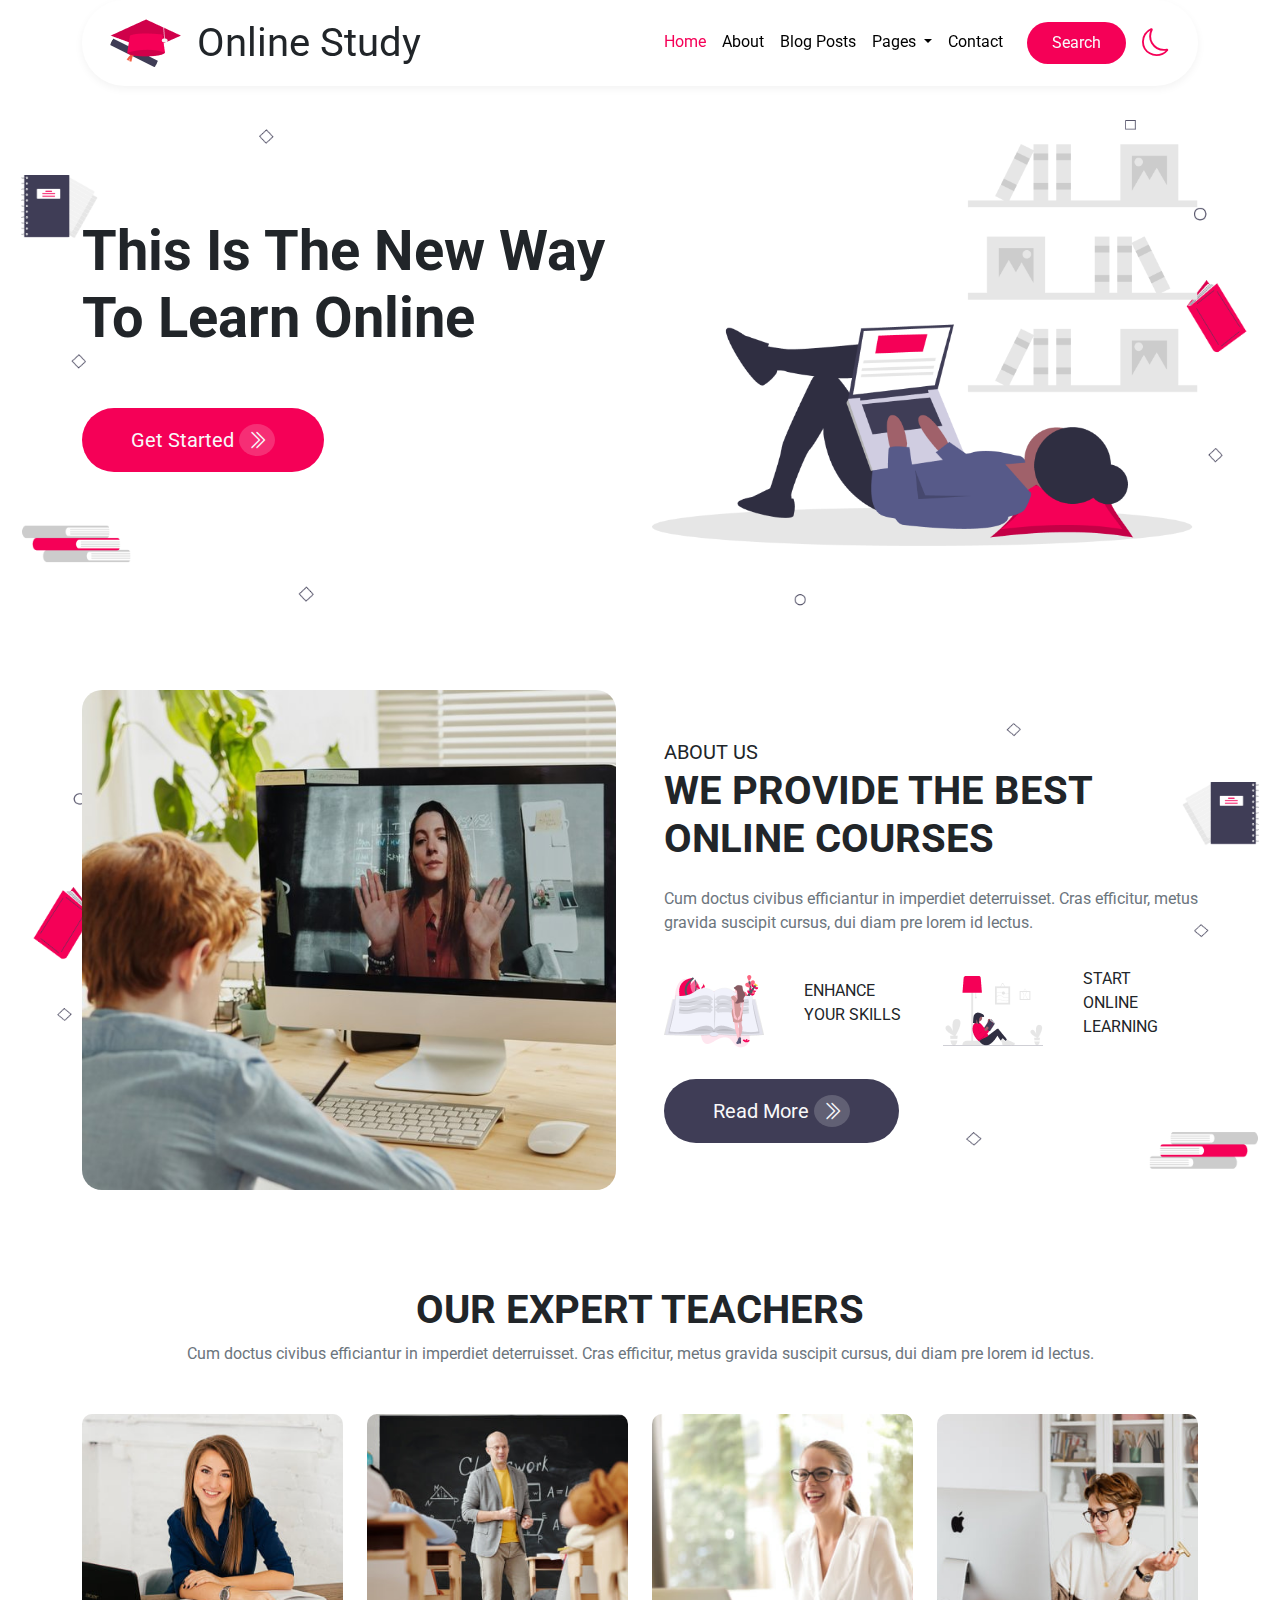
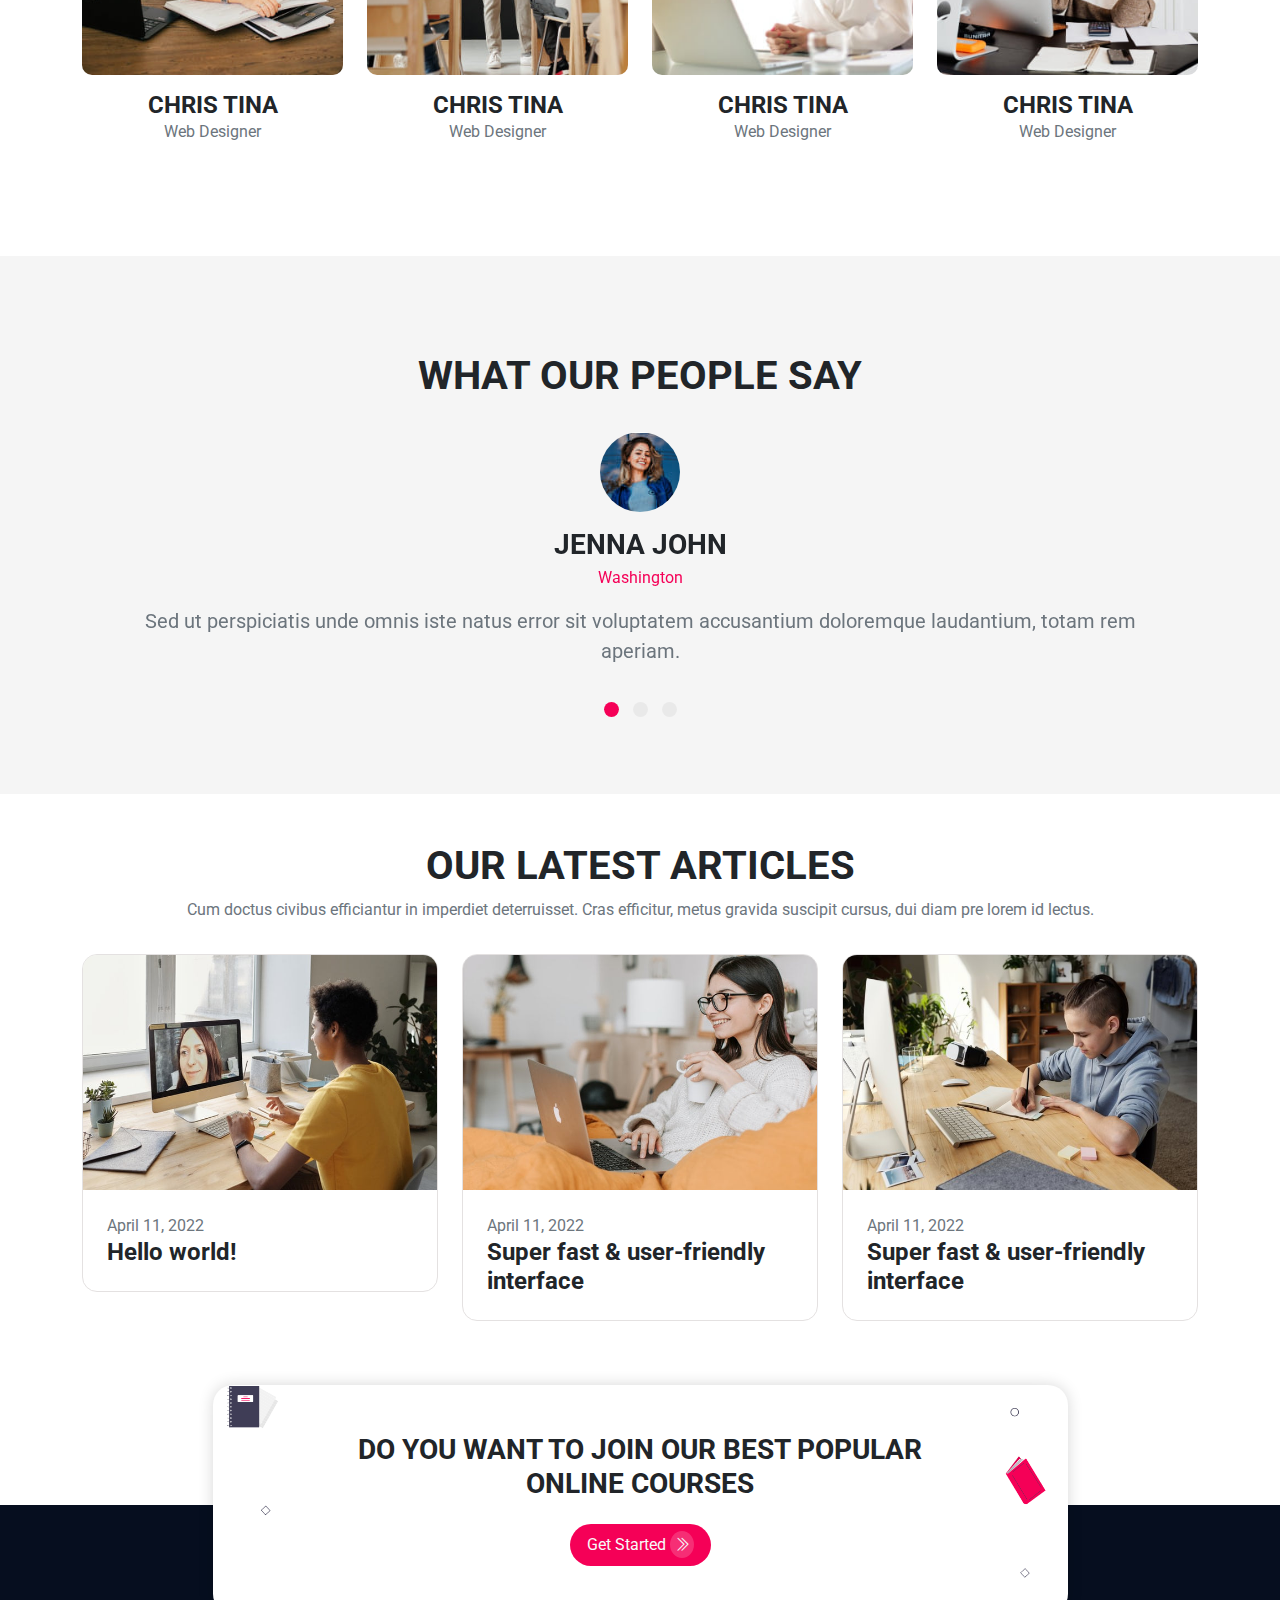
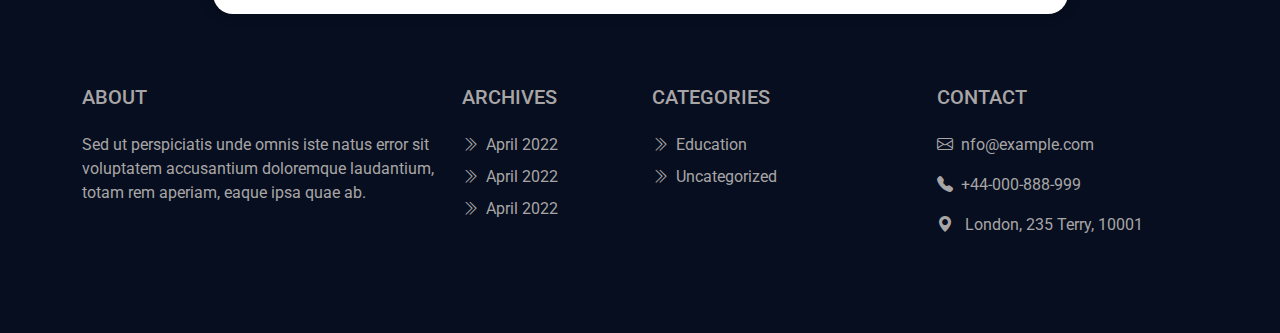
<file: index.html>
<!DOCTYPE html>
<html lang="en">
<head>
    <meta charset="UTF-8">
    <meta http-equiv="X-UA-Compatible" content="IE=edge">
    <meta name="viewport" content="width=device-width, initial-scale=1.0">
    <title>Online Study</title>
    <link rel="stylesheet" href="inc/css/bootstrap.min.css">
    <link rel="stylesheet" href="inc/css/style.css">
    <link href="https://fonts.cdnfonts.com/css/segoe-ui-4" rel="stylesheet">
    <link href="https://fonts.googleapis.com/css2?family=Roboto:wght@300;400;500;700;900&display=swap" rel="stylesheet">
    <link rel="stylesheet" href="https://cdn.jsdelivr.net/npm/bootstrap-icons@1.10.2/font/bootstrap-icons.css">
    <link rel="stylesheet" href="https://cdnjs.cloudflare.com/ajax/libs/font-awesome/6.2.1/css/all.min.css" integrity="sha512-MV7K8+y+gLIBoVD59lQIYicR65iaqukzvf/nwasF0nqhPay5w/9lJmVM2hMDcnK1OnMGCdVK+iQrJ7lzPJQd1w==" crossorigin="anonymous" referrerpolicy="no-referrer" />
</head>
<body>
    <!-- header section -->
    <header>
        <div class="container">
            <nav class="navbar navbar-expand-lg navbar-light px-3">
                <div class="container-fluid">
                  <a class="navbar-brand" href="index.html">
                    <img class="img-fluid" src="inc/image/logo.png" alt="logo">
                  </a>
                  <a href="index.html" class="navbar-brand text-dark fs-1 logoText me-auto">Online Study</a>
                  <button class="navbar-toggler" type="button" data-bs-toggle="collapse" data-bs-target="#navbarSupportedContent" aria-controls="navbarSupportedContent" aria-expanded="false" aria-label="Toggle navigation">
                    <i class="bi bi-list navIcon"></i>
                  </button>
                  <div class="collapse navbar-collapse" id="navbarSupportedContent">
                    <ul class="navbar-nav ms-auto mb-2 mb-lg-0 text-center bg-white">
                      <li class="nav-item">
                        <a class="nav-link active" aria-current="page" href="index.html">Home</a>
                      </li>
                      <li class="nav-item">
                        <a class="nav-link" href="about.html">About</a>
                      </li>
                      <li class="nav-item">
                        <a class="nav-link" href="blog.html">Blog Posts</a>
                      </li>
                      <li class="nav-item dropdown">
                        <a class="nav-link dropdown-toggle" href="#" role="button" data-bs-toggle="dropdown" aria-expanded="false">
                          Pages
                        </a>
                        <ul class="dropdown-menu text-center">
                          <li><a class="dropdown-item" href="page404.html">404 Page</a></li>
                          <li><a class="dropdown-item" href="landing.html">Landing Page</a></li>
                        </ul>
                      </li>
                      <li class="nav-item">
                        <a class="nav-link" href="contact.html">Contact</a>
                      </li>
                      <li class="nav-item ps-3">
                        <a class="btn bg-main rounded-pill text-light px-4 py-2 btnHover" type="submit">Search</a>
                      </li>
                      <li class="nav-item ps-3 d-flex align-items-center position-relative posMoon mx-auto">
                        <i class="bi bi-moon fs-3 text-main"></i>
                            <ul>
                                <li class="nav-item ps-3 d-flex align-items-center position-absolute posSun">
                                    <i class="bi bi-brightness-high fs-3"></i>
                                </li>
                            </ul>
                      </li>
                    </ul>
                  </div>
                </div>
              </nav>
        </div>
    </header>
    <!-- banner section -->
    <section class="banner my-5 py-5">
        <div class="container py-5">
            <div class="row d-flex align-items-center">
                <div class="col-lg-6 col-md-6 col-sm-12">
                    <h1 class="display-4 fw-bold pb-5">This Is The New Way To Learn Online</h1>
                    <a class="btn btn-stl bg-main rounded-pill text-light px-5 py-3 btnHover fs-5" href="#">Get Started <i class="bi bi-chevron-double-right rounded-circle px-2 py-1 forArrow"></i></a>
                </div>
                <div class="col-lg-6 col-md-6 col-sm-12">
                    <img class="img-fluid" src="inc/image/b1.png" alt="image">
                </div>
            </div>
        </div>
    </section>
    <!-- about section -->
    <section class="about">
      <div class="container">
        <div class="row align-items-center g-5">
          <div class="col-lg-6 col-md-6 col-sm-12">
            <img class="aboutImg img-fluid" src="inc/image/img1.jpg" alt="about image">
          </div>
          <div class="col-lg-6 col-md-6 col-sm-12">
            <span class="fs-5">ABOUT US</span>
            <h2 class="display-6 fw-bold">WE PROVIDE THE BEST <br>ONLINE COURSES</h2>
            <p class="text-muted py-3">Cum doctus civibus efficiantur in imperdiet deterruisset. Cras efficitur, metus gravida suscipit cursus, dui diam pre lorem id lectus.</p>
            <div class="row align-items-center pb-4">
              <div class="col-3">
                <img class="img-fluid" src="./inc/image/book.png" alt="book">
              </div>
              <div class="col-3">
                <p class="fs-6 pe-3">ENHANCE YOUR SKILLS</p>
              </div>
              <div class="col-3">
                <img class="img-fluid" src="./inc/image/book2.png" alt="book">
              </div>
              <div class="col-3">
                <p class="fs-6 pe-3">START ONLINE LEARNING</p>
              </div>
            </div>
            <a class="btn btnAbt rounded-pill text-light px-5 py-3 fs-5" href="#">Read More <i class="bi bi-chevron-double-right rounded-circle px-2 py-1 forArrow"></i></a>
          </div>
        </div>
      </div>
    </section>
    <!-- expert section -->
    <section class="py-5">
      <div class="container py-5">
        <div class="row text-center pb-3">
          <div class="col-12">
            <h2 class="display-6 fw-bold">OUR EXPERT TEACHERS</h2>
            <p class="px-5 text-muted">Cum doctus civibus efficiantur in imperdiet deterruisset. Cras efficitur, metus gravida suscipit cursus, dui diam pre lorem id lectus.</p>
          </div>
        </div>
        <div class="row text-center">
          <div class="col-lg-3 col-md-6 col-sm-12 py-3">
            <img class="img-fluid expertImage" src="inc/image/team1.jpg" alt="expert teacher image">
            <h6 class="fs-4 fw-bold my-0 pt-3 textHover cursor-pointer">CHRIS TINA</h6>
            <p class="text-muted my-0">Web Designer</p>
          </div>
          <div class="col-lg-3 col-md-6 col-sm-12 py-3">
            <img class="img-fluid expertImage" src="inc/image/team2.jpg" alt="expert teacher image">
            <h6 class="fs-4 fw-bold my-0 pt-3 textHover cursor-pointer">CHRIS TINA</h6>
            <p class="text-muted my-0">Web Designer</p>
          </div>
          <div class="col-lg-3 col-md-6 col-sm-12 py-3">
            <img class="img-fluid expertImage" src="inc/image/team3.jpg" alt="expert teacher image">
            <h6 class="fs-4 fw-bold my-0 pt-3 textHover cursor-pointer">CHRIS TINA</h6>
            <p class="text-muted my-0">Web Designer</p>
          </div>
          <div class="col-lg-3 col-md-6 col-sm-12 py-3">
            <img class="img-fluid expertImage" src="inc/image/team4.jpg" alt="expert teacher image">
            <h6 class="fs-4 fw-bold my-0 pt-3 textHover cursor-pointer">CHRIS TINA</h6>
            <p class="text-muted my-0">Web Designer</p>
          </div>
        </div>
      </div>
    </section>
    <!-- say section -->
    <section class="say py-5">
      <div class="container py-5">
        <div class="row pb-4">
          <div class="col-12 text-center">
            <h2 class="display-6 fw-bold">WHAT OUR PEOPLE SAY</h2>
          </div>
        </div>
        <div class="row sayIcon">
          <div class="col-12 text-center">
            <!-- slider start -->
                <div id="carouselExampleIndicators" class="carousel slide" data-bs-ride="true">
                    <ol class="carousel-indicators">
                      <li data-bs-target="#carouselExampleIndicators" data-bs-slide-to="0" class="active rounded-circle" aria-current="true" aria-label="Slide 1"></li>
                      <li class="rounded-circle" data-bs-target="#carouselExampleIndicators" data-bs-slide-to="1" aria-label="Slide 2"></li>
                      <li class="rounded-circle" data-bs-target="#carouselExampleIndicators" data-bs-slide-to="2" aria-label="Slide 3"></li>
                    </ol>
                  <div class="carousel-inner">
                    <div class="carousel-item active">
                      <img class="img-fluid rounded-circle" src="inc/image/testi2.jpg" alt="profile image">
                        <h6 class="fs-3 fw-bold my-0 pt-3 pb-1">JENNA JOHN</h6>
                        <span class="text-main">Washington</span>
                        <p class="text-muted px-5 fs-5 py-3">Sed ut perspiciatis unde omnis iste natus error sit voluptatem accusantium doloremque laudantium, totam rem aperiam.</p>
                    </div>
                    <div class="carousel-item">
                      <img class="img-fluid rounded-circle" src="inc/image/testi1.jpg" alt="profile image">
                        <h6 class="fs-3 fw-bold my-0 pt-3 pb-1">THEO HALL</h6>
                        <span class="text-main">Washington</span>
                        <p class="text-muted px-5 fs-5 py-3">Sed ut perspiciatis unde omnis iste natus error sit voluptatem accusantium doloremque laudantium, totam rem aperiam.</p>
                    </div>
                    <div class="carousel-item">
                      <img class="img-fluid rounded-circle" src="inc/image/testi3.jpg" alt="profile image">
                        <h6 class="fs-3 fw-bold my-0 pt-3 pb-1">LINDA CARINI</h6>
                        <span class="text-main">Washington</span>
                        <p class="text-muted px-5 fs-5 py-3">Sed ut perspiciatis unde omnis iste natus error sit voluptatem accusantium doloremque laudantium, totam rem aperiam.</p>
                    </div>
                  </div>
                </div>
            <!-- slider end -->
            
          </div>
        </div>
      </div>
    </section>
    <!-- article section -->
    <section class="article py-5">
      <div class="container">
        <div class="row">
          <div class="col-lg-12 col-md-12 col-sm-12 text-center px-5">
            <h2 class="display-6 fw-bold">OUR LATEST ARTICLES</h2>
            <p class="px-5 text-muted">Cum doctus civibus efficiantur in imperdiet deterruisset. Cras efficitur, metus gravida suscipit cursus, dui diam pre lorem id lectus.</p>
          </div>
        </div>
        <div class="row">
          <div class="col-lg-4 col-md-6 col-sm-12 py-3">
            <div class="articleHover">
              <img class="img-fluid ImgHov" src="inc/image/blog6.jpg" alt="blog image">
            <div class="articleContent p-4">
              <p class="text-muted my-0">April 11, 2022</p>
              <h6 class="fs-4 fw-bold my-0 textHover">Hello world!</h6>
            </div>
            </div>
          </div>
          <div class="col-lg-4 col-md-6 col-sm-12 py-3">
            <div class="articleHover">
              <img class="img-fluid" src="inc/image/blog5.jpg" alt="blog image">
            <div class="articleContent p-4">
              <p class="text-muted my-0">April 11, 2022</p>
              <h6 class="fs-4 fw-bold my-0 textHover">Super fast & user-friendly interface</h6>
            </div>
            </div>
          </div>
          <div class="col-lg-4 col-md-6 col-sm-12 py-3">
            <div class="articleHover">
              <img class="img-fluid" src="inc/image/blog4.jpg" alt="blog image">
            <div class="articleContent p-4">
              <p class="text-muted my-0">April 11, 2022</p>
              <h6 class="fs-4 fw-bold my-0 textHover">Super fast & user-friendly interface</h6>
            </div>
            </div>
          </div>
        </div>
      </div>
    </section>
    <!-- footer section -->
    <footer class="pb-5">
      <div class="container pb-5">
        <div class="row position-relative">
          <div class="col-12">
            <div class="bestPopular text-center w-75 mx-auto p-5 bg-white">
              <h3 class="fs-3 pb-3 fw-bold px-5">DO YOU WANT TO JOIN OUR BEST POPULAR ONLINE COURSES</h3>
              <a class="btn btn-stl bg-main rounded-pill text-light px-3 py-2 btnHover fs-6" href="#">Get Started <i class="bi bi-chevron-double-right rounded-circle p-1 forArrow"></i></a>
            </div>
          </div>
        </div>
        <div class="row text-foot bottomFooter">
            <div class="col-lg-4 col-md-6 col-sm-12">
              <h6 class="fs-5 pb-2 mb-3">ABOUT</h6>
              <p>Sed ut perspiciatis unde omnis iste natus error sit voluptatem accusantium doloremque laudantium, totam rem aperiam, eaque ipsa quae ab.</p>
            </div>
              <div class="col-lg-2 col-md-6 col-sm-12">
                <h6 class="fs-5 pb-2 mb-3">ARCHIVES</h6>
                <ul class="footer2nd">
                  <li class="pb-2"><a class="text-foot" href="#"><i class="bi bi-chevron-double-right pe-2"></i>April 2022</a></li>
                  <li class="pb-2"><a class="text-foot" href="#"><i class="bi bi-chevron-double-right pe-2"></i>April 2022</a></li>
                  <li class=""><a class="text-foot" href="#"><i class="bi bi-chevron-double-right pe-2"></i>April 2022</a></li>
                </ul>
            </div>
            <div class="col-lg-3 col-md-6 col-sm-12">
              <h6 class="fs-5 pb-2 mb-3">CATEGORIES</h6>
              <ul class="footer2nd">
                <li class="pb-2"><a class="text-foot" href="#"><i class="bi bi-chevron-double-right pe-2"></i>Education</a></li>
                <li class=""><a class="text-foot" href="#"><i class="bi bi-chevron-double-right pe-2"></i>Uncategorized</a></li>
              </ul>
          </div>
          <div class="col-lg-3 col-md-6 col-sm-12">
            <h6 class="fs-5 pb-2 mb-3">CONTACT</h6>
            <ul class="footer2nd">
              <li class="pb-3"><a class="text-foot" href="mailto:nfo@example.com.com"><i class="bi bi-envelope pe-2"></i>nfo@example.com</a></li>
              <li class="pb-3"><a class="text-foot" href="tel:+44-000-888-999"><i class="bi bi-telephone-fill pe-2"></i>+44-000-888-999</a></li>
              <li class=""><i class="bi bi-geo-alt-fill pe-2"></i> London, 235 Terry, 10001</li>
            </ul>
           </div>
        </div>
      </div>
    </footer>
    <script src="inc/js/bootstrap.bundle.min.js"></script>
</body>
</html>
</file>
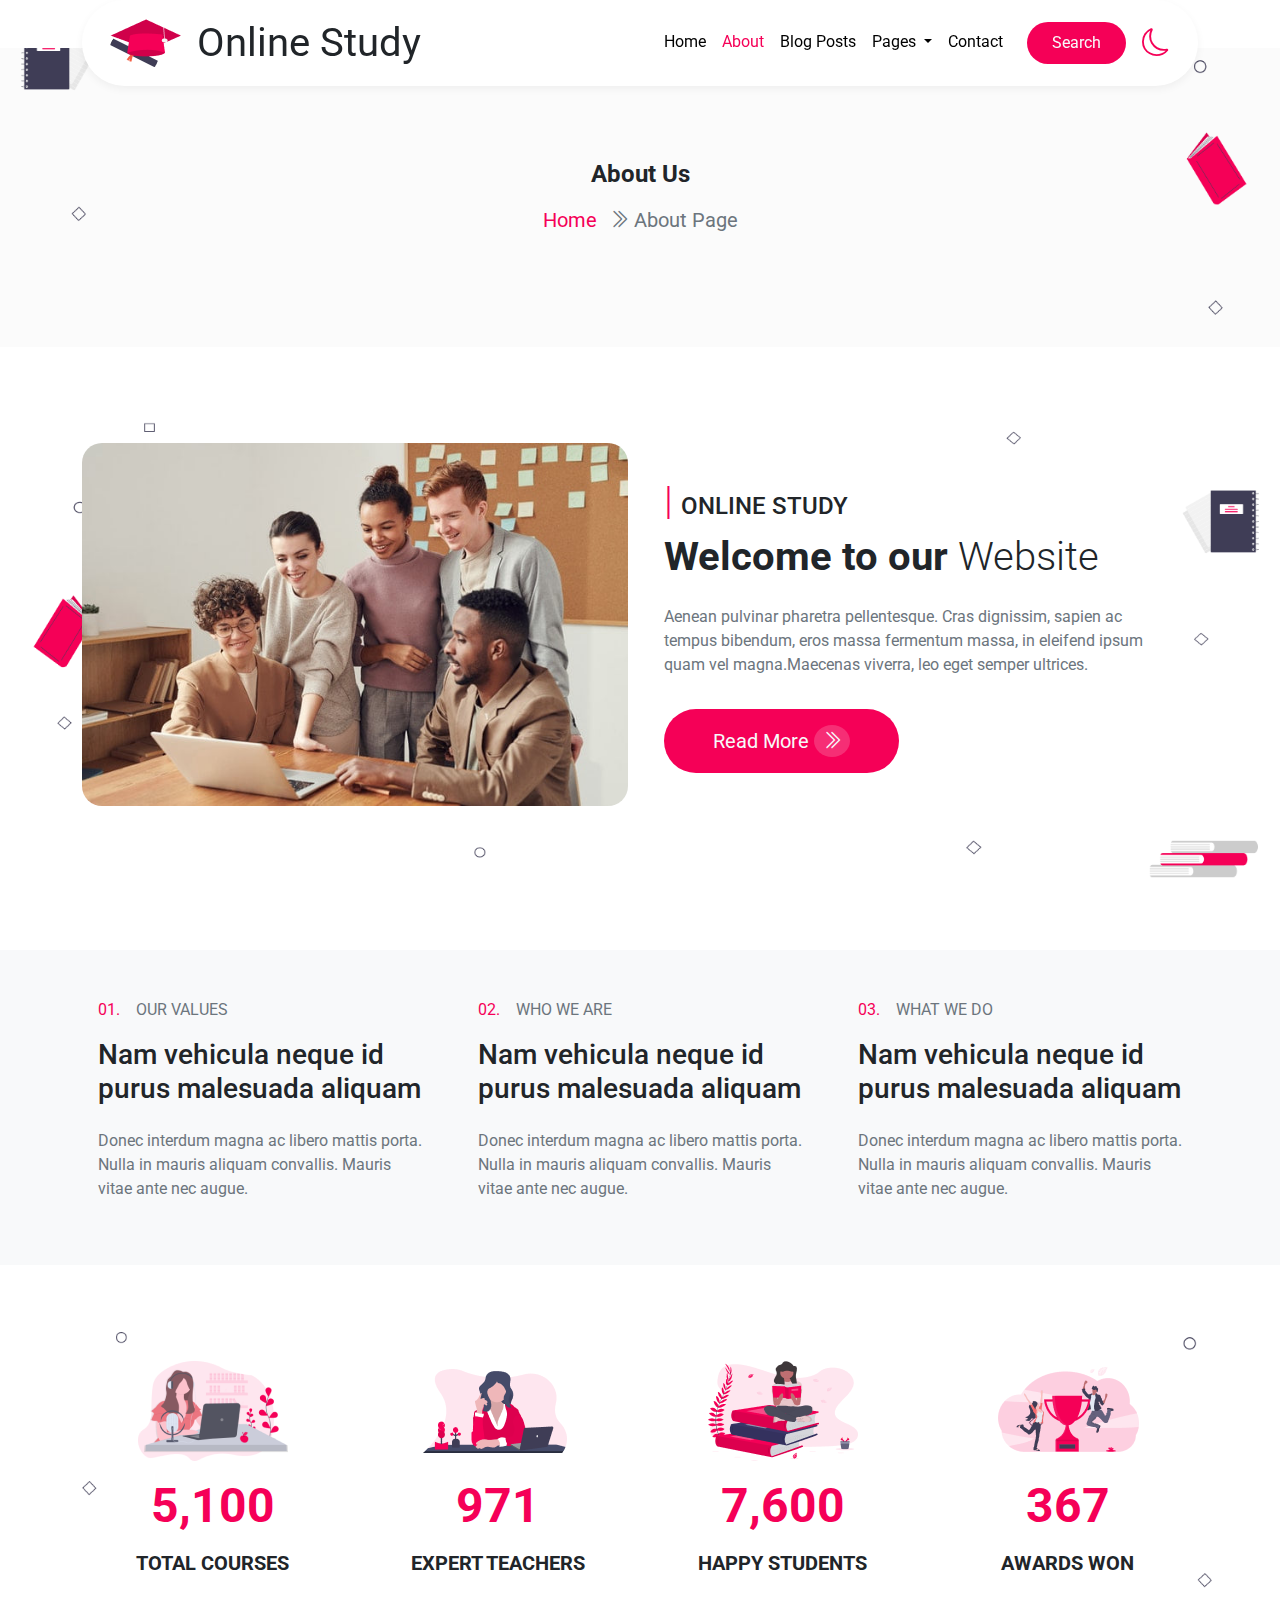
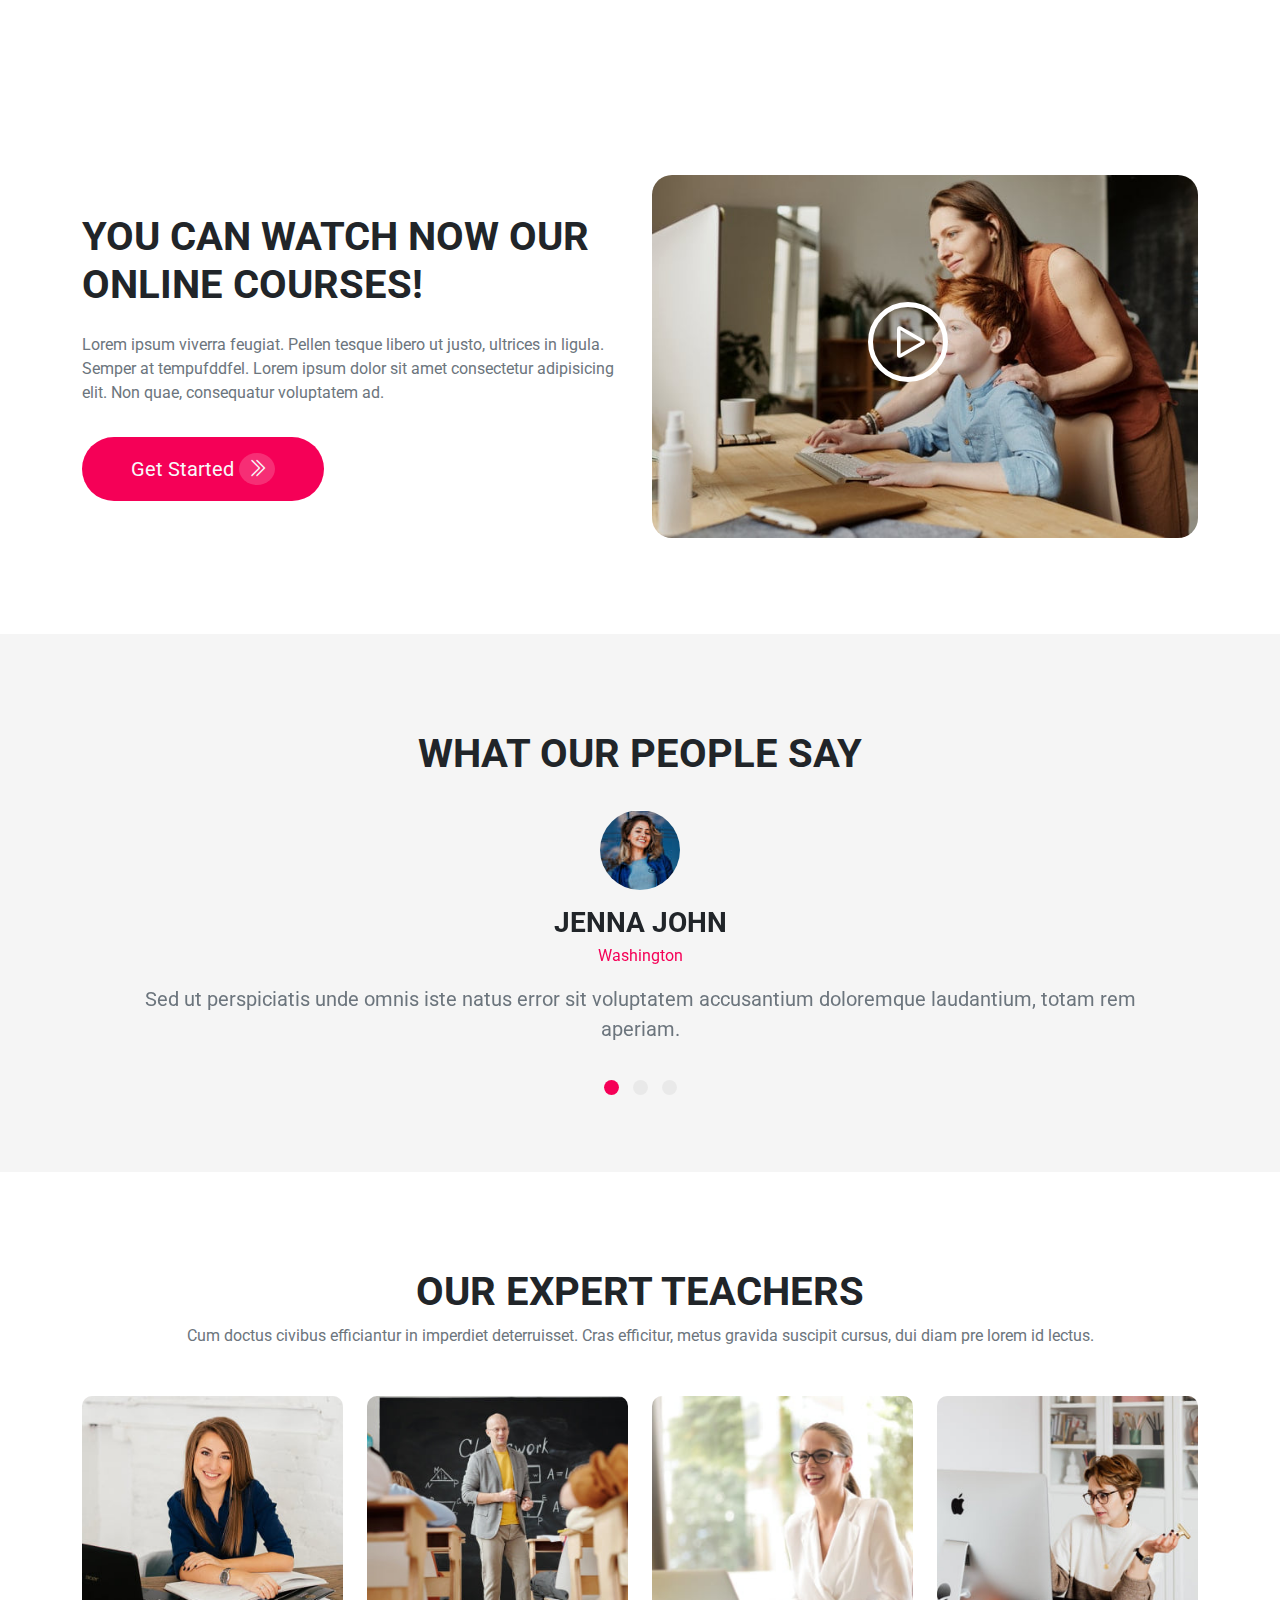
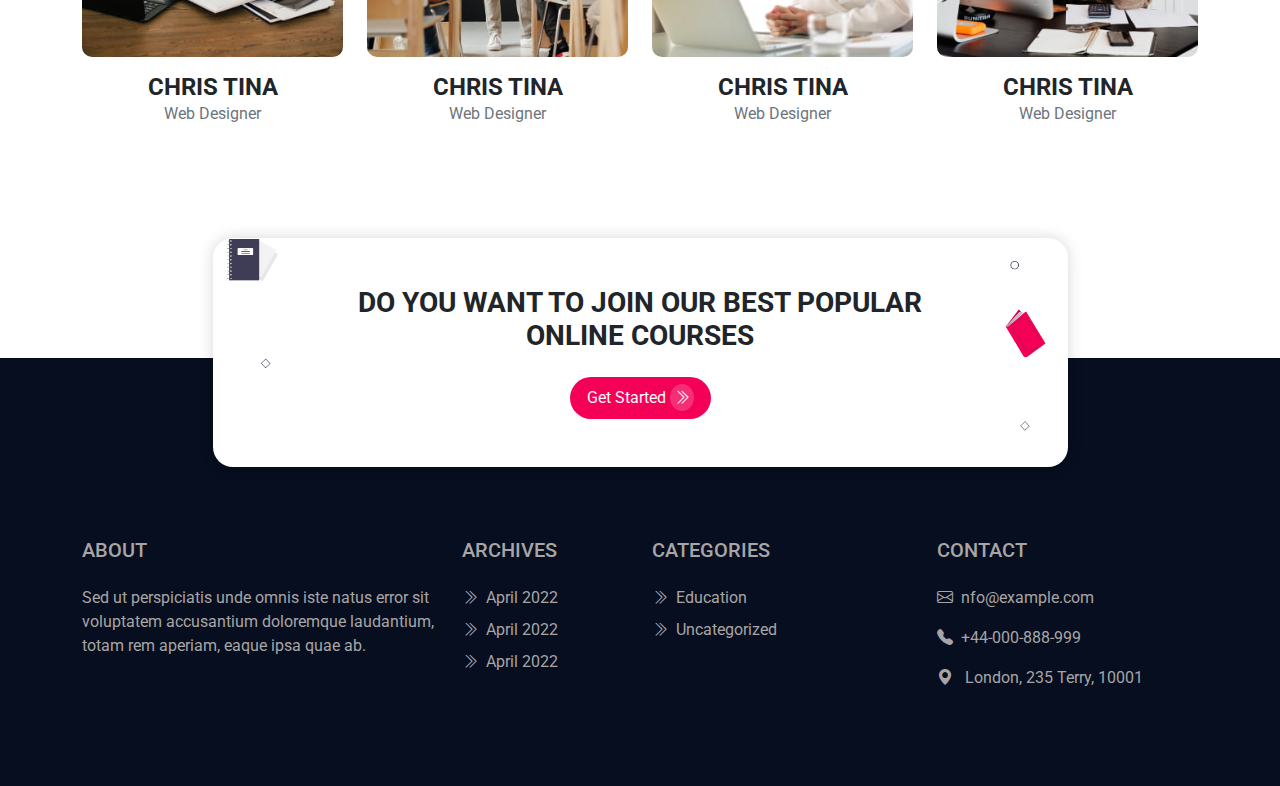
<file: about.html>
<!DOCTYPE html>
<html lang="en">
<head>
    <meta charset="UTF-8">
    <meta http-equiv="X-UA-Compatible" content="IE=edge">
    <meta name="viewport" content="width=device-width, initial-scale=1.0">
    <title>Online Study</title>
    <link rel="stylesheet" href="inc/css/bootstrap.min.css">
    <link rel="stylesheet" href="inc/css/style.css">
    <link href="https://fonts.cdnfonts.com/css/segoe-ui-4" rel="stylesheet">
    <link href="https://fonts.googleapis.com/css2?family=Roboto:wght@300;400;500;700;900&display=swap" rel="stylesheet">
    <link rel="stylesheet" href="https://cdn.jsdelivr.net/npm/bootstrap-icons@1.10.2/font/bootstrap-icons.css">
    <link rel="stylesheet" href="https://cdnjs.cloudflare.com/ajax/libs/font-awesome/6.2.1/css/all.min.css" integrity="sha512-MV7K8+y+gLIBoVD59lQIYicR65iaqukzvf/nwasF0nqhPay5w/9lJmVM2hMDcnK1OnMGCdVK+iQrJ7lzPJQd1w==" crossorigin="anonymous" referrerpolicy="no-referrer" />

          <style>
            .banner{
            background-color: #fbfbfb;
            }
            .homeHover:hover{
                text-decoration: underline;
                color: #f50057;
            }
            .errorImg{
                background-image: url(inc/image/error.png) !important;
                background-position: center center;
                background-size: cover;
            }
            .playIcon{
                top: 35%;
                left: 40%;
                color: white;
                border: 5px solid white;
                border-radius: 50px;
                height: 80px;
                width: 80px;
                line-height: 75px;
                text-align: center;
                padding-left: 5px;
                transition: all .3s ease;
            }
            .playIcon:hover{
                transform: scale(1.1);
                cursor: pointer;
            }
          </style>      
</head>
<body>
       <!-- header section -->
       <header>
        <div class="container">
            <nav class="navbar navbar-expand-lg navbar-light px-3">
                <div class="container-fluid">
                  <a class="navbar-brand" href="index.html">
                    <img class="img-fluid" src="inc/image/logo.png" alt="logo">
                  </a>
                  <a href="index.html" class="navbar-brand text-dark fs-1 logoText me-auto">Online Study</a>
                  <button class="navbar-toggler" type="button" data-bs-toggle="collapse" data-bs-target="#navbarSupportedContent" aria-controls="navbarSupportedContent" aria-expanded="false" aria-label="Toggle navigation">
                    <i class="bi bi-list navIcon"></i>
                  </button>
                  <div class="collapse navbar-collapse" id="navbarSupportedContent">
                    <ul class="navbar-nav ms-auto mb-2 mb-lg-0 text-center bg-white">
                      <li class="nav-item">
                        <a class="nav-link" href="index.html">Home</a>
                      </li>
                      <li class="nav-item">
                        <a class="nav-link active" aria-current="page" href="about.html">About</a>
                      </li>
                      <li class="nav-item">
                        <a class="nav-link" href="blog.html">Blog Posts</a>
                      </li>
                      <li class="nav-item dropdown">
                        <a class="nav-link dropdown-toggle" href="#" role="button" data-bs-toggle="dropdown" aria-expanded="false">
                          Pages
                        </a>
                        <ul class="dropdown-menu text-center">
                          <li><a class="dropdown-item" href="page404.html">404 Page</a></li>
                          <li><a class="dropdown-item" href="landing.html">Landing Page</a></li>
                        </ul>
                      </li>
                      <li class="nav-item">
                        <a class="nav-link" href="contact.html">Contact</a>
                      </li>
                      <li class="nav-item ps-3">
                        <a class="btn bg-main rounded-pill text-light px-4 py-2 btnHover" type="submit">Search</a>
                      </li>
                      <li class="nav-item ps-3 d-flex align-items-center position-relative posMoon mx-auto">
                        <i class="bi bi-moon fs-3 text-main"></i>
                            <ul>
                                <li class="nav-item ps-3 d-flex align-items-center position-absolute posSun">
                                    <i class="bi bi-brightness-high fs-3"></i>
                                </li>
                            </ul>
                      </li>
                    </ul>
                  </div>
                </div>
              </nav>
        </div>
    </header>
    <!-- banner section -->
    <section class="banner mt-5 py-5">
        <div class="container py-5">
            <div class="row d-flex justify-content-center">
                <div class="col-lg-12 col-md-12 col-sm-12 text-center">
                    <h6 class="fs-4 fw-bold mb-3 pt-3">About Us</h6>
                    <ul class="list-inline">
                        <li class="list-inline-item">
                            <a class="homeHover fs-5 text-main" href="index.html">Home</a>
                        </li>
                        <li class="list-inline-item">
                            <p class="fs-5 text-muted"><i class="bi bi-chevron-double-right"></i> About Page</p>
                        </li>
                    </ul>
                </div>
            </div>
        </div>
    </section>
    <!--about section-->
    <section class="about py-5">
        <div class="container py-5">
          <div class="row d-flex align-items-center">
            <div class="col-lg-6 col-sm-12 col-md-6">
                <img src="inc/image/about.jpg" alt="about-img" class="img-fluid rounded-20">

            </div>
            <div class="col-lg-6 col-sm-12 col-md-6 ps-4">
               <h6 class=" fs-4"><span class="display-6 text-main">|</span><span class="ps-2">ONLINE STUDY</span></h6>
               <h4 class="display-6"><span class="fw-bold">Welcome to our</span> Website</h4>
               <p class="pe-5 py-3 text-muted">Aenean pulvinar pharetra pellentesque. Cras dignissim, sapien ac tempus bibendum,
                 eros massa fermentum massa, 
                 in eleifend ipsum quam vel magna.Maecenas viverra, leo eget semper ultrices.</p>
                 <a class="btn btn-stl bg-main rounded-pill text-light px-5 py-3 btnHover fs-5" href="#">Read More <i class="bi bi-chevron-double-right rounded-circle px-2 py-1 forArrow"></i></a>
            </div>
          </div>
        </div>
    </section>
     <!--text section start-->
     <section>
        <div class="container-fluid bg-light py-5 my-5">
            <div class="container">
                <div class="row">
                    <div class="col-lg-4 col-sm-12 col-md-6">
                        <p class="px-3"><span class="text-main">01.</span><span class="ps-3 text-muted">OUR VALUES</span></p>
                        <h3 class="px-3">Nam vehicula neque id purus malesuada aliquam</h3>
                        <p class="pt-3 px-3 text-muted">Donec interdum magna ac libero mattis porta.
                             Nulla in mauris aliquam convallis. Mauris vitae ante nec augue.</p>

                    </div>
                    <div class="col-lg-4 col-sm-12 col-md-6">
                        <p class="px-3"><span class="text-main">02.</span><span class="ps-3 text-muted">WHO WE ARE</span></p>
                        <h3 class="px-3">Nam vehicula neque id purus malesuada aliquam</h3>
                        <p class="pt-3 px-3 text-muted">Donec interdum magna ac libero mattis porta.
                             Nulla in mauris aliquam convallis. Mauris vitae ante nec augue.</p>

                    </div>
                    <div class="col-lg-4 col-sm-12 col-md-6">
                        <p class="px-3"><span class="text-main ">03.</span><span class="ps-3 text-muted">WHAT WE DO</span></p>
                        <h3 class="px-3">Nam vehicula neque id purus malesuada aliquam</h3>
                        <p class="pt-3 px-3 text-muted">Donec interdum magna ac libero mattis porta.
                             Nulla in mauris aliquam convallis. Mauris vitae ante nec augue.</p>

                    </div> 

                </div>

            </div>

        </div>
    </section>
    <!--text section end-->
    <!--cartoon section -->
    <section>
        <div class="container-fluid">
            <div class="errorImg">
                <div class="container">
                    <div class="row py-5 text-center my-5">
                        <div class="col-lg-3 col-sm-12 col-md-6">
                            <img src="inc/image/stats1.png" alt="state-img" class="img-fluid">
                            <p class="display-5 pt-3 fw-bold text-main">5,100</p>
                            <p class="h5 fw-bold">TOTAL COURSES</p>
                        </div>
                        <div class="col-lg-3 col-sm-12 col-md-6">
                            <img src="inc/image/stats2.png" alt="state-img" class="img-fluid">
                            <p class="display-5 pt-3 fw-bold text-main">971</p>
                            <p class="h5 fw-bold">EXPERT TEACHERS</p>
                        </div>
                        <div class="col-lg-3 col-sm-12 col-md-6">
                            <img src="inc/image/stats3.png" alt="state-img" class="img-fluid">
                            <p class="display-5 pt-3 fw-bold text-main">7,600</p>
                            <p class="h5 fw-bold">HAPPY STUDENTS </p>
                        </div>
                        <div class="col-lg-3 col-sm-12 col-md-6">
                            <img src="inc/image/stats4.png" alt="state-img" class="img-fluid">
                            <p class="display-5 pt-3 fw-bold text-main">367</p>
                            <p class="h5 fw-bold">AWARDS WON</p>
                        </div>

                    </div>

                </div>

            </div>
        </div>

    </section>
    <!--cartoon section end-->
     <!--play video section start-->
     <section class="py-5">
        <div class="container py-5">
          <div class="row d-flex align-items-center">
              <div class="col-lg-6 col-md-6 col-sm-12">
                      <h1 class="fw-bold">YOU CAN WATCH NOW OUR ONLINE COURSES!</h1>
                      <p class="py-3 text-muted">Lorem ipsum viverra feugiat. Pellen tesque libero ut justo, ultrices in ligula. Semper at tempufddfel. 
                          Lorem ipsum dolor sit amet consectetur adipisicing elit. Non quae, consequatur voluptatem ad.</p>
                        <a class="btn btn-stl bg-main rounded-pill text-light px-5 py-3 btnHover fs-5" href="#">Get Started <i class="bi bi-chevron-double-right rounded-circle px-2 py-1 forArrow"></i></a>
              </div>
              <div class="col-lg-6 col-md-6 col-sm-12 position-relative">
                  <img src="inc/image/video.jpg" alt="vedio-img" class="img-fluid rounded-20">
                  <i class="bi bi-play position-absolute playIcon display-4"  data-bs-toggle="modal" data-bs-target="#exampleModal"></i>
                  <!-- modal start -->
                        <div class="modal fade" id="exampleModal" tabindex="-1" aria-labelledby="exampleModalLabel" aria-hidden="true">
                            <div class="modal-dialog modal-dialog-centered ">
                            <div class="modal-content">
                                <div class="modal-body">
                                    <iframe width="100%" height="100%" src="https://www.youtube.com/embed/t0Q2otsqC4I" title="YouTube video player" frameborder="0" allow="accelerometer; autoplay; clipboard-write; encrypted-media; gyroscope; picture-in-picture" allowfullscreen></iframe>
                                </div>
                            </div>
                            </div>
                        </div>
                  <!-- modal end -->
              </div>
          </div>
        </div>
  </section>
  <!--play vedio section end-->
    <!-- say section -->
    <section class="say py-5">
      <div class="container py-5">
        <div class="row pb-4">
          <div class="col-12 text-center">
            <h2 class="display-6 fw-bold">WHAT OUR PEOPLE SAY</h2>
          </div>
        </div>
        <div class="row sayIcon">
          <div class="col-12 text-center">
            <!-- slider start -->
                <div id="carouselExampleIndicators" class="carousel slide" data-bs-ride="true">
                    <ol class="carousel-indicators">
                      <li data-bs-target="#carouselExampleIndicators" data-bs-slide-to="0" class="active rounded-circle" aria-current="true" aria-label="Slide 1"></li>
                      <li class="rounded-circle" data-bs-target="#carouselExampleIndicators" data-bs-slide-to="1" aria-label="Slide 2"></li>
                      <li class="rounded-circle" data-bs-target="#carouselExampleIndicators" data-bs-slide-to="2" aria-label="Slide 3"></li>
                    </ol>
                  <div class="carousel-inner">
                    <div class="carousel-item active">
                      <img class="img-fluid rounded-circle" src="inc/image/testi2.jpg" alt="profile image">
                        <h6 class="fs-3 fw-bold my-0 pt-3 pb-1">JENNA JOHN</h6>
                        <span class="text-main">Washington</span>
                        <p class="text-muted px-5 fs-5 py-3">Sed ut perspiciatis unde omnis iste natus error sit voluptatem accusantium doloremque laudantium, totam rem aperiam.</p>
                    </div>
                    <div class="carousel-item">
                      <img class="img-fluid rounded-circle" src="inc/image/testi1.jpg" alt="profile image">
                        <h6 class="fs-3 fw-bold my-0 pt-3 pb-1">THEO HALL</h6>
                        <span class="text-main">Washington</span>
                        <p class="text-muted px-5 fs-5 py-3">Sed ut perspiciatis unde omnis iste natus error sit voluptatem accusantium doloremque laudantium, totam rem aperiam.</p>
                    </div>
                    <div class="carousel-item">
                      <img class="img-fluid rounded-circle" src="inc/image/testi3.jpg" alt="profile image">
                        <h6 class="fs-3 fw-bold my-0 pt-3 pb-1">LINDA CARINI</h6>
                        <span class="text-main">Washington</span>
                        <p class="text-muted px-5 fs-5 py-3">Sed ut perspiciatis unde omnis iste natus error sit voluptatem accusantium doloremque laudantium, totam rem aperiam.</p>
                    </div>
                  </div>
                </div>
            <!-- slider end -->
            
          </div>
        </div>
      </div>
    </section>
     <!-- expert section -->
     <section class="py-5">
        <div class="container py-5">
          <div class="row text-center pb-3">
            <div class="col-12">
              <h2 class="display-6 fw-bold">OUR EXPERT TEACHERS</h2>
              <p class="px-5 text-muted">Cum doctus civibus efficiantur in imperdiet deterruisset. Cras efficitur, metus gravida suscipit cursus, dui diam pre lorem id lectus.</p>
            </div>
          </div>
          <div class="row text-center">
            <div class="col-lg-3 col-md-6 col-sm-12 py-3">
              <img class="img-fluid expertImage" src="inc/image/team1.jpg" alt="expert teacher image">
              <h6 class="fs-4 fw-bold my-0 pt-3 textHover cursor-pointer">CHRIS TINA</h6>
              <p class="text-muted my-0">Web Designer</p>
            </div>
            <div class="col-lg-3 col-md-6 col-sm-12 py-3">
              <img class="img-fluid expertImage" src="inc/image/team2.jpg" alt="expert teacher image">
              <h6 class="fs-4 fw-bold my-0 pt-3 textHover cursor-pointer">CHRIS TINA</h6>
              <p class="text-muted my-0">Web Designer</p>
            </div>
            <div class="col-lg-3 col-md-6 col-sm-12 py-3">
              <img class="img-fluid expertImage" src="inc/image/team3.jpg" alt="expert teacher image">
              <h6 class="fs-4 fw-bold my-0 pt-3 textHover cursor-pointer">CHRIS TINA</h6>
              <p class="text-muted my-0">Web Designer</p>
            </div>
            <div class="col-lg-3 col-md-6 col-sm-12 py-3">
              <img class="img-fluid expertImage" src="inc/image/team4.jpg" alt="expert teacher image">
              <h6 class="fs-4 fw-bold my-0 pt-3 textHover cursor-pointer">CHRIS TINA</h6>
              <p class="text-muted my-0">Web Designer</p>
            </div>
          </div>
        </div>
      </section>
    <!-- footer section -->
    <footer class="pb-5">
      <div class="container pb-5">
        <div class="row position-relative">
          <div class="col-12">
            <div class="bestPopular text-center w-75 mx-auto p-5 bg-white">
              <h3 class="fs-3 pb-3 fw-bold px-5">DO YOU WANT TO JOIN OUR BEST POPULAR ONLINE COURSES</h3>
              <a class="btn btn-stl bg-main rounded-pill text-light px-3 py-2 btnHover fs-6" href="#">Get Started <i class="bi bi-chevron-double-right rounded-circle p-1 forArrow"></i></a>
            </div>
          </div>
        </div>
        <div class="row text-foot bottomFooter">
            <div class="col-lg-4 col-md-6 col-sm-12">
              <h6 class="fs-5 pb-2 mb-3">ABOUT</h6>
              <p>Sed ut perspiciatis unde omnis iste natus error sit voluptatem accusantium doloremque laudantium, totam rem aperiam, eaque ipsa quae ab.</p>
            </div>
              <div class="col-lg-2 col-md-6 col-sm-12">
                <h6 class="fs-5 pb-2 mb-3">ARCHIVES</h6>
                <ul class="footer2nd">
                  <li class="pb-2"><a class="text-foot" href="#"><i class="bi bi-chevron-double-right pe-2"></i>April 2022</a></li>
                  <li class="pb-2"><a class="text-foot" href="#"><i class="bi bi-chevron-double-right pe-2"></i>April 2022</a></li>
                  <li class=""><a class="text-foot" href="#"><i class="bi bi-chevron-double-right pe-2"></i>April 2022</a></li>
                </ul>
            </div>
            <div class="col-lg-3 col-md-6 col-sm-12">
              <h6 class="fs-5 pb-2 mb-3">CATEGORIES</h6>
              <ul class="footer2nd">
                <li class="pb-2"><a class="text-foot" href="#"><i class="bi bi-chevron-double-right pe-2"></i>Education</a></li>
                <li class=""><a class="text-foot" href="#"><i class="bi bi-chevron-double-right pe-2"></i>Uncategorized</a></li>
              </ul>
          </div>
          <div class="col-lg-3 col-md-6 col-sm-12">
            <h6 class="fs-5 pb-2 mb-3">CONTACT</h6>
            <ul class="footer2nd">
              <li class="pb-3"><a class="text-foot" href="mailto:nfo@example.com.com"><i class="bi bi-envelope pe-2"></i>nfo@example.com</a></li>
              <li class="pb-3"><a class="text-foot" href="tel:+44-000-888-999"><i class="bi bi-telephone-fill pe-2"></i>+44-000-888-999</a></li>
              <li class=""><i class="bi bi-geo-alt-fill pe-2"></i> London, 235 Terry, 10001</li>
            </ul>
           </div>
        </div>
      </div>
    </footer>
    <script src="inc/js/bootstrap.bundle.min.js"></script>
</body>
</html>
</file>
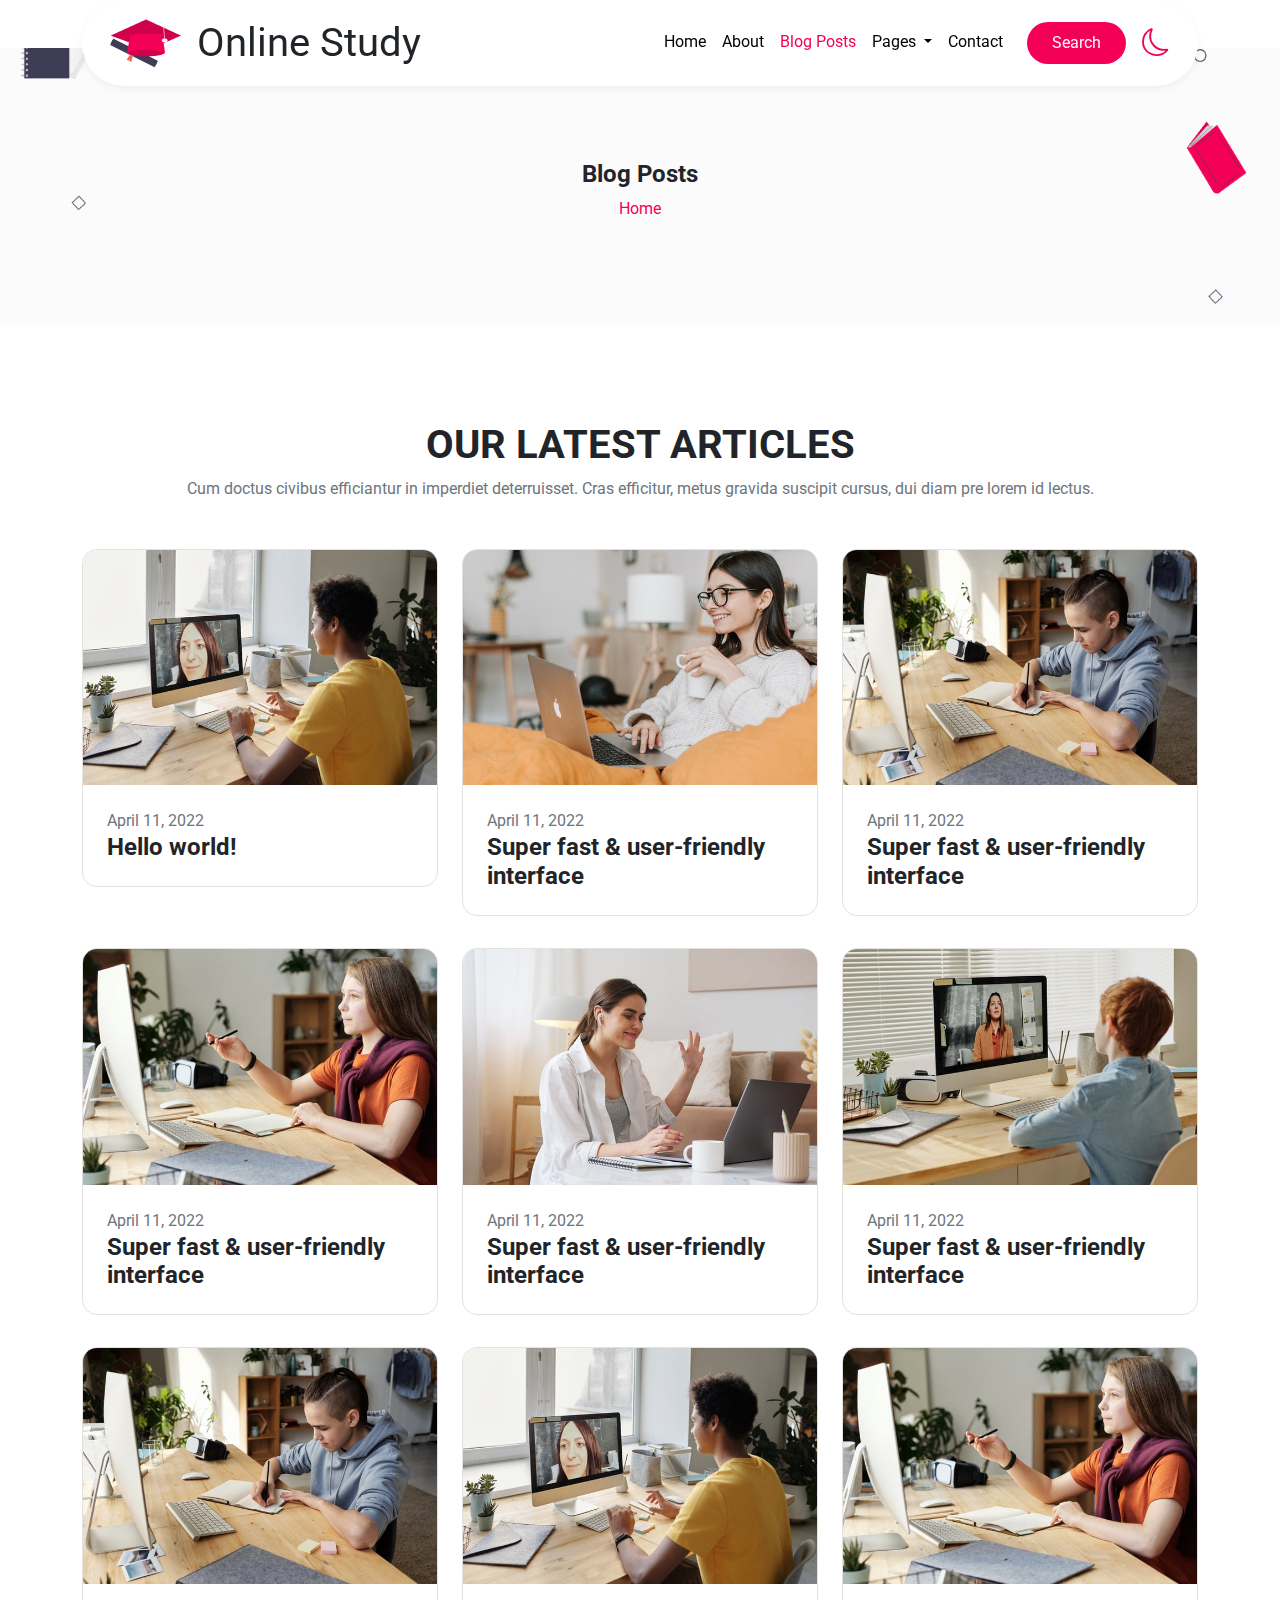
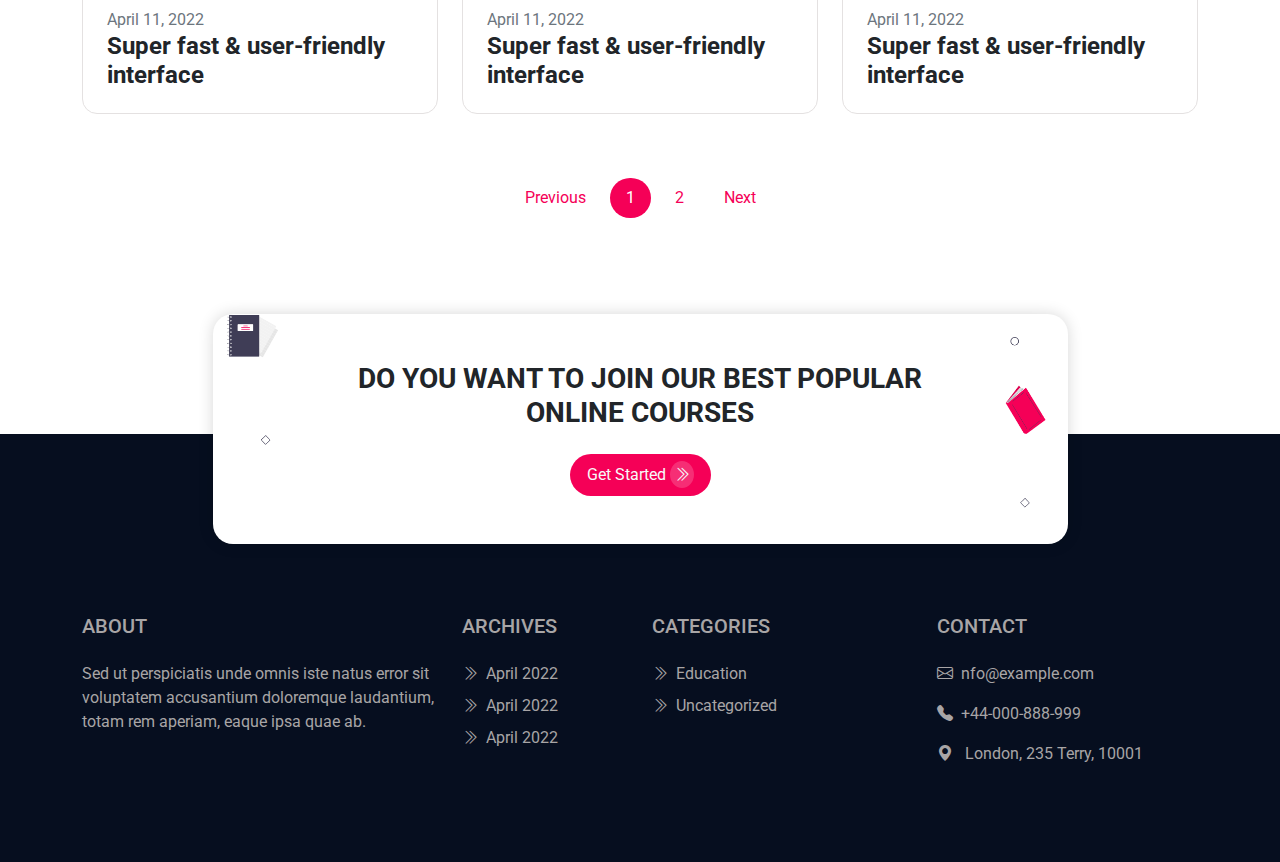
<file: blog.html>
<!DOCTYPE html>
<html lang="en">
<head>
    <meta charset="UTF-8">
    <meta http-equiv="X-UA-Compatible" content="IE=edge">
    <meta name="viewport" content="width=device-width, initial-scale=1.0">
    <title>Online Study</title>
    <link rel="stylesheet" href="inc/css/bootstrap.min.css">
    <link rel="stylesheet" href="inc/css/style.css">
    <link href="https://fonts.cdnfonts.com/css/segoe-ui-4" rel="stylesheet">
    <link href="https://fonts.googleapis.com/css2?family=Roboto:wght@300;400;500;700;900&display=swap" rel="stylesheet">
    <link rel="stylesheet" href="https://cdn.jsdelivr.net/npm/bootstrap-icons@1.10.2/font/bootstrap-icons.css">
     <style>
        .banner{
            background-color: #fbfbfb;
        }
        .goHOme{
            color: #f50057 !important;
        }
        .goHOme:hover{
            text-decoration: underline;
        }
        .pagination .active{
            background-color: #f50057;
            border-radius: 100px;
            color: white;
            z-index: 1;
        }
        a{
            border-radius: 100px;
        }
        .pagination a:hover{
            background-color: #f50057;
            border-radius: 100px;
            color: white;
            z-index: 1;
        }
     </style>
</head>
<body>
    <!-- header section -->
    <header>
        <div class="container">
            <nav class="navbar navbar-expand-lg navbar-light px-3">
                <div class="container-fluid">
                  <a class="navbar-brand" href="index.html">
                    <img class="img-fluid" src="inc/image/logo.png" alt="logo">
                  </a>
                  <a href="index.html" class="navbar-brand text-dark fs-1 logoText me-auto">Online Study</a>
                  <button class="navbar-toggler" type="button" data-bs-toggle="collapse" data-bs-target="#navbarSupportedContent" aria-controls="navbarSupportedContent" aria-expanded="false" aria-label="Toggle navigation">
                    <i class="bi bi-list navIcon"></i>
                  </button>
                  <div class="collapse navbar-collapse" id="navbarSupportedContent">
                    <ul class="navbar-nav ms-auto mb-2 mb-lg-0 text-center bg-white">
                      <li class="nav-item">
                        <a class="nav-link" href="index.html">Home</a>
                      </li>
                      <li class="nav-item">
                        <a class="nav-link" href="about.html">About</a>
                      </li>
                      <li class="nav-item">
                        <a class="nav-link active" aria-current="page" href="blog.html">Blog Posts</a>
                      </li>
                      <li class="nav-item dropdown">
                        <a class="nav-link dropdown-toggle" href="#" role="button" data-bs-toggle="dropdown" aria-expanded="false">
                          Pages
                        </a>
                        <ul class="dropdown-menu text-center">
                          <li><a class="dropdown-item" href="page404.html">404 Page</a></li>
                          <li><a class="dropdown-item" href="landing.html">Landing Page</a></li>
                        </ul>
                      </li>
                      <li class="nav-item">
                        <a class="nav-link" href="contact.html">Contact</a>
                      </li>
                      <li class="nav-item ps-3">
                        <a class="btn bg-main rounded-pill text-light px-4 py-2 btnHover" type="submit">Search</a>
                      </li>
                      <li class="nav-item ps-3 d-flex align-items-center position-relative posMoon mx-auto">
                        <i class="bi bi-moon fs-3 text-main"></i>
                            <ul>
                                <li class="nav-item ps-3 d-flex align-items-center position-absolute posSun">
                                    <i class="bi bi-brightness-high fs-3"></i>
                                </li>
                            </ul>
                      </li>
                    </ul>
                  </div>
                </div>
              </nav>
        </div>
    </header>
    <!-- banner section -->
    <section class="banner my-5 py-5">
        <div class="container py-5">
            <div class="row d-flex justify-content-center">
                <div class="col-lg-12 col-md-12 col-sm-12 text-center">
                            <h6 class="fs-4 fw-bold my-0 pt-3">Blog Posts</h6>
                            <a class="nav-link goHOme" aria-current="page" href="index.html">Home</a>
                </div>
            </div>
        </div>
    </section>
    <!-- blog section -->
    <section class="article py-5">
      <div class="container">
        <div class="row">
          <div class="col-lg-12 col-md-12 col-sm-12 text-center px-5">
            <h2 class="display-6 fw-bold">OUR LATEST ARTICLES</h2>
            <p class="px-5 text-muted pb-3">Cum doctus civibus efficiantur in imperdiet deterruisset. Cras efficitur, metus gravida suscipit cursus, dui diam pre lorem id lectus.</p>
          </div>
        </div>
        <div class="row">
          <div class="col-lg-4 col-md-6 col-sm-12 py-3">
            <div class="articleHover">
              <img class="img-fluid ImgHov" src="inc/image/blog6.jpg" alt="blog image">
            <div class="articleContent p-4">
              <p class="text-muted my-0">April 11, 2022</p>
              <h6 class="fs-4 fw-bold my-0 textHover">Hello world!</h6>
            </div>
            </div>
          </div>
          <div class="col-lg-4 col-md-6 col-sm-12 py-3">
            <div class="articleHover">
              <img class="img-fluid" src="inc/image/blog5.jpg" alt="blog image">
            <div class="articleContent p-4">
              <p class="text-muted my-0">April 11, 2022</p>
              <h6 class="fs-4 fw-bold my-0 textHover">Super fast & user-friendly interface</h6>
            </div>
            </div>
          </div>
          <div class="col-lg-4 col-md-6 col-sm-12 py-3">
            <div class="articleHover">
              <img class="img-fluid" src="inc/image/blog4.jpg" alt="blog image">
            <div class="articleContent p-4">
              <p class="text-muted my-0">April 11, 2022</p>
              <h6 class="fs-4 fw-bold my-0 textHover">Super fast & user-friendly interface</h6>
            </div>
            </div>
          </div>
            <div class="col-lg-4 col-md-6 col-sm-12 py-3">
              <div class="articleHover">
                <img class="img-fluid ImgHov" src="inc/image/blog3.jpg" alt="blog image">
              <div class="articleContent p-4">
                <p class="text-muted my-0">April 11, 2022</p>
                <h6 class="fs-4 fw-bold my-0 textHover">Super fast & user-friendly interface</h6>
              </div>
              </div>
            </div>
            <div class="col-lg-4 col-md-6 col-sm-12 py-3">
              <div class="articleHover">
                <img class="img-fluid" src="inc/image/blog2.jpg" alt="blog image">
              <div class="articleContent p-4">
                <p class="text-muted my-0">April 11, 2022</p>
                <h6 class="fs-4 fw-bold my-0 textHover">Super fast & user-friendly interface</h6>
              </div>
              </div>
            </div>
            <div class="col-lg-4 col-md-6 col-sm-12 py-3">
              <div class="articleHover">
                <img class="img-fluid" src="inc/image/blog1.jpg" alt="blog image">
              <div class="articleContent p-4">
                <p class="text-muted my-0">April 11, 2022</p>
                <h6 class="fs-4 fw-bold my-0 textHover">Super fast & user-friendly interface</h6>
              </div>
              </div>
            </div>
            <div class="col-lg-4 col-md-6 col-sm-12 py-3">
              <div class="articleHover">
                <img class="img-fluid ImgHov" src="inc/image/blog4.jpg" alt="blog image">
              <div class="articleContent p-4">
                <p class="text-muted my-0">April 11, 2022</p>
                <h6 class="fs-4 fw-bold my-0 textHover">Super fast & user-friendly interface</h6>
              </div>
              </div>
            </div>
            <div class="col-lg-4 col-md-6 col-sm-12 py-3">
              <div class="articleHover">
                <img class="img-fluid" src="inc/image/blog6.jpg" alt="blog image">
              <div class="articleContent p-4">
                <p class="text-muted my-0">April 11, 2022</p>
                <h6 class="fs-4 fw-bold my-0 textHover">Super fast & user-friendly interface</h6>
              </div>
              </div>
            </div>
            <div class="col-lg-4 col-md-6 col-sm-12 py-3">
              <div class="articleHover">
                <img class="img-fluid" src="inc/image/blog3.jpg" alt="blog image">
              <div class="articleContent p-4">
                <p class="text-muted my-0">April 11, 2022</p>
                <h6 class="fs-4 fw-bold my-0 textHover">Super fast & user-friendly interface</h6>
              </div>
              </div>
            </div>
          </div>
            <div class="pageSection py-5 d-flex justify-content-center">
                <nav aria-label="Page navigation example">
                    <ul class="pagination">
                      <li class="page-item"><a class="page-link  border-0 text-main px-3 py-2 mx-1" href="#">Previous</a></li>
                      <li class="page-item"><a class="page-link  border-0 text-main px-3 py-2 mx-1 active" href="#">1</a></li>
                      <li class="page-item"><a class="page-link  border-0 text-main px-3 py-2 mx-1" href="#">2</a></li>
                      <li class="page-item"><a class="page-link  border-0 text-main px-3 py-2 mx-1" href="#">Next</a></li>
                    </ul>
                  </nav>
            </div>
      </div>
    </section>
    <!-- footer section -->
    <footer class="pb-5">
      <div class="container pb-5">
        <div class="row position-relative">
          <div class="col-12">
            <div class="bestPopular text-center w-75 mx-auto p-5 bg-white">
              <h3 class="fs-3 pb-3 fw-bold px-5">DO YOU WANT TO JOIN OUR BEST POPULAR ONLINE COURSES</h3>
              <a class="btn btn-stl bg-main rounded-pill text-light px-3 py-2 btnHover fs-6" href="#">Get Started <i class="bi bi-chevron-double-right rounded-circle p-1 forArrow"></i></a>
            </div>
          </div>
        </div>
        <div class="row text-foot bottomFooter">
            <div class="col-lg-4 col-md-6 col-sm-12">
              <h6 class="fs-5 pb-2 mb-3">ABOUT</h6>
              <p>Sed ut perspiciatis unde omnis iste natus error sit voluptatem accusantium doloremque laudantium, totam rem aperiam, eaque ipsa quae ab.</p>
            </div>
              <div class="col-lg-2 col-md-6 col-sm-12">
                <h6 class="fs-5 pb-2 mb-3">ARCHIVES</h6>
                <ul class="footer2nd">
                  <li class="pb-2"><a class="text-foot" href="#"><i class="bi bi-chevron-double-right pe-2"></i>April 2022</a></li>
                  <li class="pb-2"><a class="text-foot" href="#"><i class="bi bi-chevron-double-right pe-2"></i>April 2022</a></li>
                  <li class=""><a class="text-foot" href="#"><i class="bi bi-chevron-double-right pe-2"></i>April 2022</a></li>
                </ul>
            </div>
            <div class="col-lg-3 col-md-6 col-sm-12">
              <h6 class="fs-5 pb-2 mb-3">CATEGORIES</h6>
              <ul class="footer2nd">
                <li class="pb-2"><a class="text-foot" href="#"><i class="bi bi-chevron-double-right pe-2"></i>Education</a></li>
                <li class=""><a class="text-foot" href="#"><i class="bi bi-chevron-double-right pe-2"></i>Uncategorized</a></li>
              </ul>
          </div>
          <div class="col-lg-3 col-md-6 col-sm-12">
            <h6 class="fs-5 pb-2 mb-3">CONTACT</h6>
            <ul class="footer2nd">
              <li class="pb-3"><a class="text-foot" href="mailto:nfo@example.com.com"><i class="bi bi-envelope pe-2"></i>nfo@example.com</a></li>
              <li class="pb-3"><a class="text-foot" href="tel:+44-000-888-999"><i class="bi bi-telephone-fill pe-2"></i>+44-000-888-999</a></li>
              <li class=""><i class="bi bi-geo-alt-fill pe-2"></i> London, 235 Terry, 10001</li>
            </ul>
           </div>
        </div>
      </div>
    </footer>
    <script src="inc/js/bootstrap.bundle.min.js"></script>
</body>
</html>
</file>
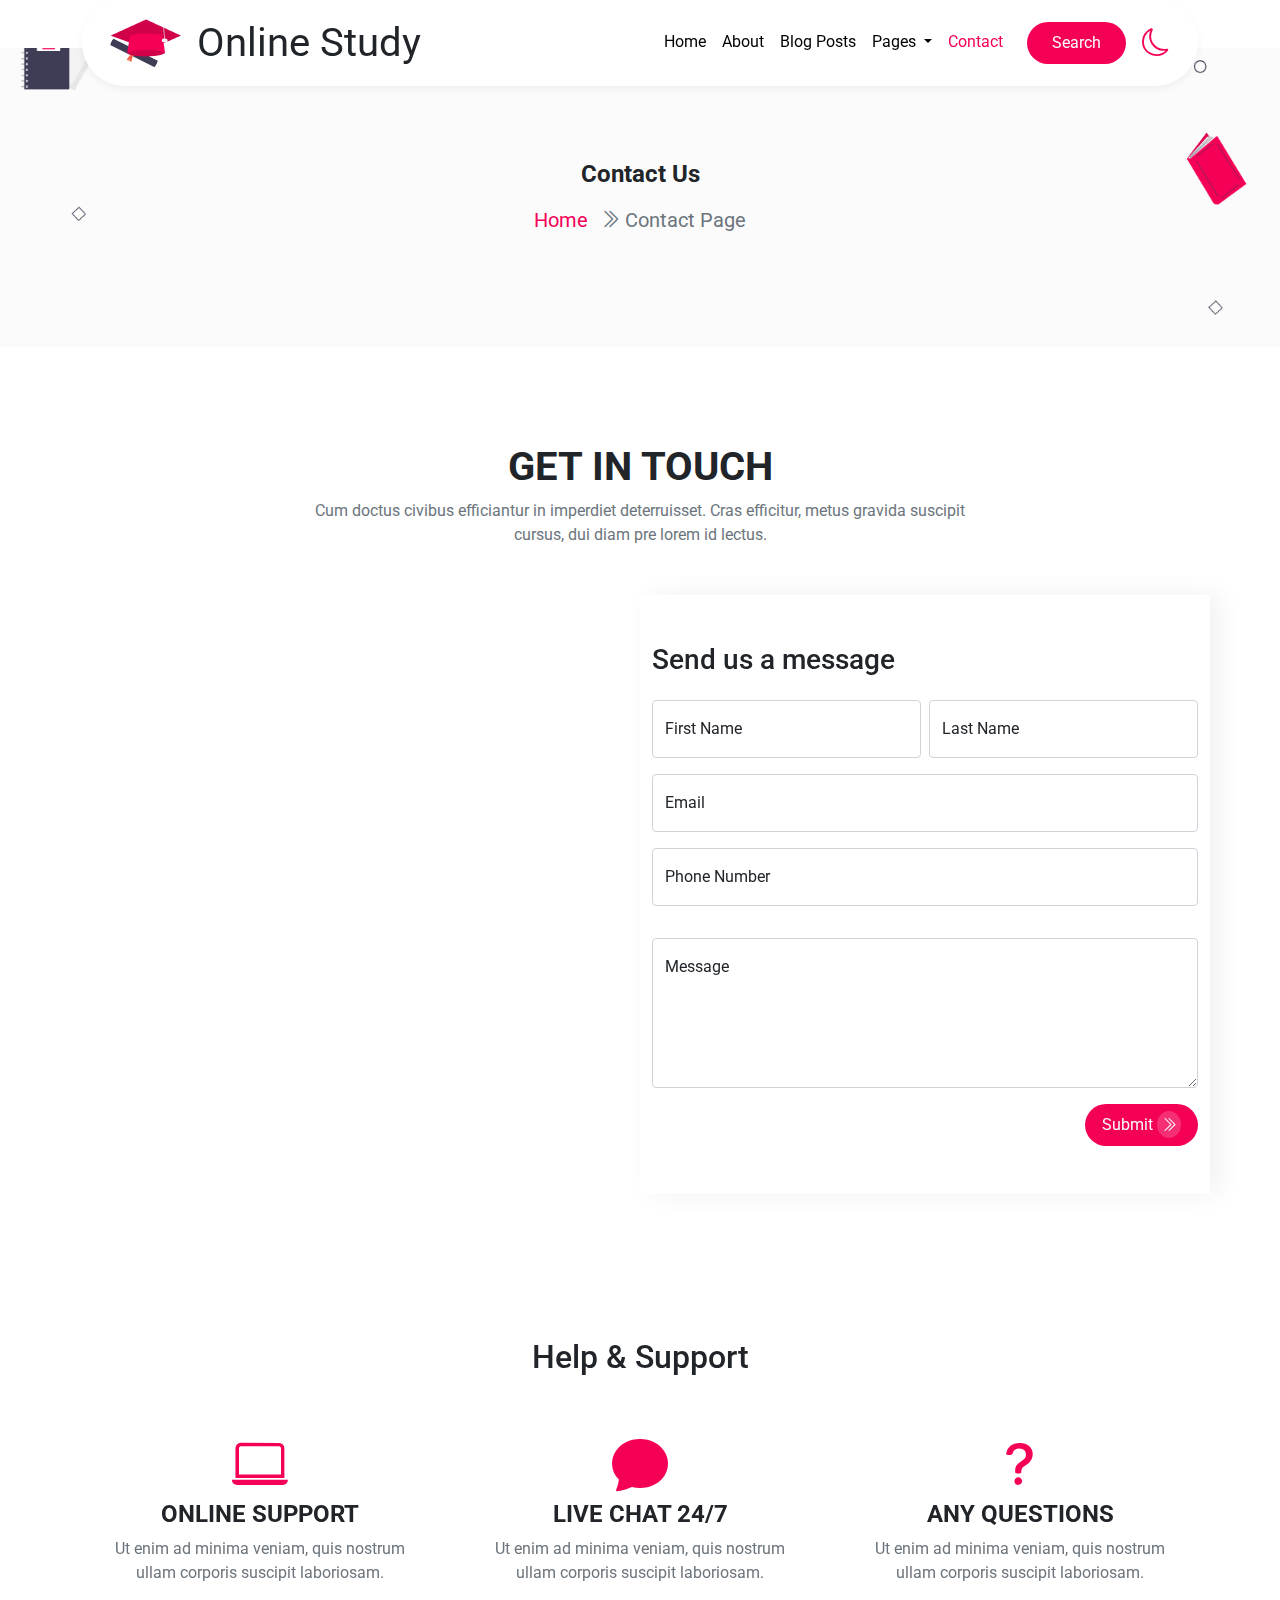
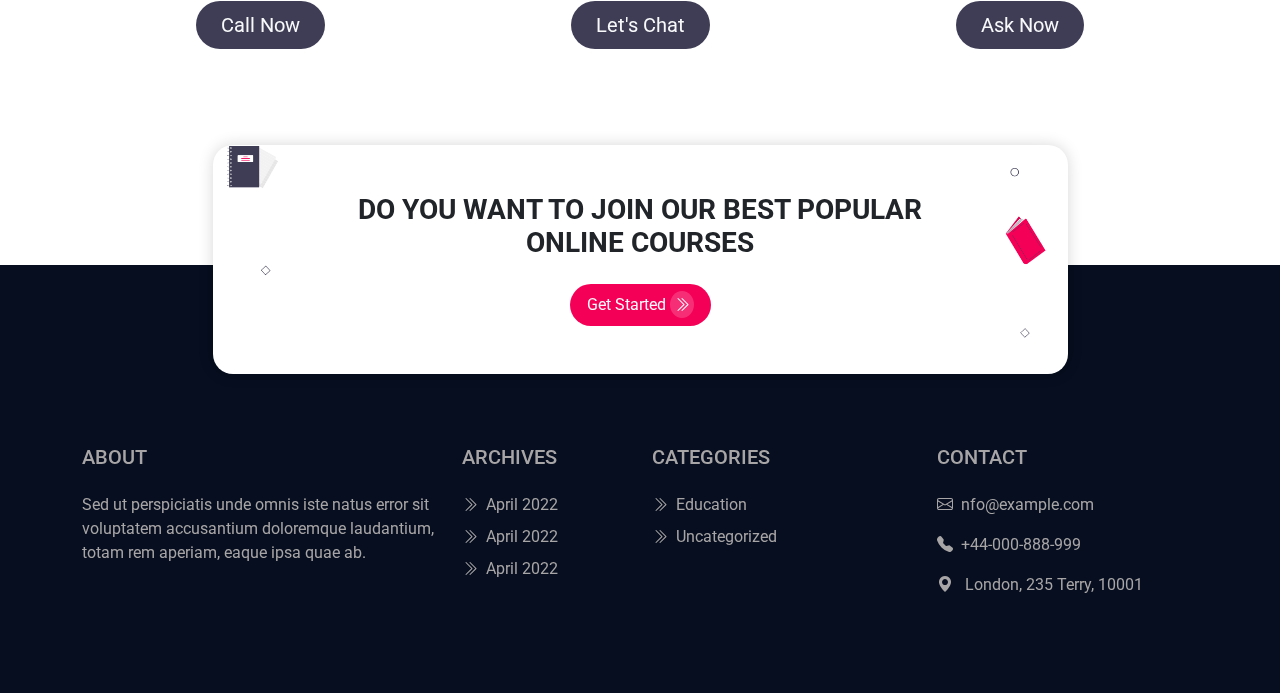
<file: contact.html>
<!DOCTYPE html>
<html lang="en">
<head>
    <meta charset="UTF-8">
    <meta http-equiv="X-UA-Compatible" content="IE=edge">
    <meta name="viewport" content="width=device-width, initial-scale=1.0">
    <title>Online Study</title>
    <link rel="stylesheet" href="inc/css/bootstrap.min.css">
    <link rel="stylesheet" href="inc/css/style.css">
    <link href="https://fonts.cdnfonts.com/css/segoe-ui-4" rel="stylesheet">
    <link href="https://fonts.googleapis.com/css2?family=Roboto:wght@300;400;500;700;900&display=swap" rel="stylesheet">
    <link rel="stylesheet" href="https://cdn.jsdelivr.net/npm/bootstrap-icons@1.10.2/font/bootstrap-icons.css">
          <style>
            .banner{
            background-color: #fbfbfb;
        }
            .homeHover:hover{
                text-decoration: underline;
                color: #f50057;
            }
            .rightSdw{
              box-shadow: 10px 0px 25px rgba(0, 0, 0, 0.060);
            }
          </style>      
</head>
<body>
       <!-- header section -->
       <header>
        <div class="container">
            <nav class="navbar navbar-expand-lg navbar-light px-3">
                <div class="container-fluid">
                  <a class="navbar-brand" href="index.html">
                    <img class="img-fluid" src="inc/image/logo.png" alt="logo">
                  </a>
                  <a href="index.html" class="navbar-brand text-dark fs-1 logoText me-auto">Online Study</a>
                  <button class="navbar-toggler" type="button" data-bs-toggle="collapse" data-bs-target="#navbarSupportedContent" aria-controls="navbarSupportedContent" aria-expanded="false" aria-label="Toggle navigation">
                    <i class="bi bi-list navIcon"></i>
                  </button>
                  <div class="collapse navbar-collapse" id="navbarSupportedContent">
                    <ul class="navbar-nav ms-auto mb-2 mb-lg-0 text-center bg-white">
                      <li class="nav-item">
                        <a class="nav-link" href="index.html">Home</a>
                      </li>
                      <li class="nav-item">
                        <a class="nav-link" href="about.html">About</a>
                      </li>
                      <li class="nav-item">
                        <a class="nav-link" href="blog.html">Blog Posts</a>
                      </li>
                      <li class="nav-item dropdown">
                        <a class="nav-link dropdown-toggle" href="#" role="button" data-bs-toggle="dropdown" aria-expanded="false">
                          Pages
                        </a>
                        <ul class="dropdown-menu text-center">
                          <li><a class="dropdown-item" href="page404.html">404 Page</a></li>
                          <li><a class="dropdown-item" href="landing.html">Landing Page</a></li>
                        </ul>
                      </li>
                      <li class="nav-item">
                        <a class="nav-link active" aria-current="page" href="contact.html">Contact</a>
                      </li>
                      <li class="nav-item ps-3">
                        <a class="btn bg-main rounded-pill text-light px-4 py-2 btnHover" type="submit">Search</a>
                      </li>
                      <li class="nav-item ps-3 d-flex align-items-center position-relative posMoon mx-auto">
                        <i class="bi bi-moon fs-3 text-main"></i>
                            <ul>
                                <li class="nav-item ps-3 d-flex align-items-center position-absolute posSun">
                                    <i class="bi bi-brightness-high fs-3"></i>
                                </li>
                            </ul>
                      </li>
                    </ul>
                  </div>
                </div>
              </nav>
        </div>
    </header>
    <!-- banner section -->
    <section class="banner my-5 py-5">
        <div class="container py-5">
            <div class="row d-flex justify-content-center">
                <div class="col-lg-12 col-md-12 col-sm-12 text-center">
                    <h6 class="fs-4 fw-bold mb-3 pt-3">Contact Us</h6>
                    <ul class="list-inline">
                        <li class="list-inline-item">
                            <a class="homeHover fs-5 text-main" href="index.html">Home</a>
                        </li>
                        <li class="list-inline-item">
                            <p class="fs-5 text-muted"><i class="bi bi-chevron-double-right"></i> Contact Page</p>
                        </li>
                    </ul>
                </div>
            </div>
        </div>
    </section>
    <!-- touch section -->
    <section class="contact py-5 ">
          <h1 class="fw-bold text-center">GET IN TOUCH</h1>
          <p class="text-center text-muted">Cum doctus civibus efficiantur in imperdiet deterruisset.
               Cras efficitur, metus gravida suscipit<br> cursus, 
               dui diam pre lorem id lectus.</p>
               <div class="container my-5">
                  <div class="row">
                      <div class="col-lg-6 col-sm-12 col-md-12 mx-0">
                        <iframe src="https://www.google.com/maps/embed?pb=!1m18!1m12!1m3!1d158857.72810707212!2d-0.2416811043967523!3d51.
                       528771840760946!2m3!1f0!2f0!3f0!3m2!1i1024!2i768!4f13.1!3m3!1m2!1s0x47d8a00baf21de75%3A0x52963a5addd52a99!2z4Kay4Kao4KeN4Kah4KaoLCDgpq_gp4HgppXgp43gpqTgprDgpr7gppzgp43gpq8!5e0!3m2!1sbn!2sbd!4v1670588544142!5m2!1sbn!2sbd"
                        width="100%" height="100%"
                          style="border:0;" allowfullscreen="" loading="lazy" referrerpolicy="no-referrer-when-downgrade"></iframe>

                      </div>
                        <div class="col-lg-6 col-sm-12 col-md-12 py-5 rightSdw">
                          <h4 class="fs-3">Send us a message</h4>
                        <form>
                            <div class="row g-2 pt-3">
                              <div class="col-md">
                                  <div class="form-floating">
                              <input type="text" class="form-control" id="floatingInputGrid" placeholder="First Name">
                                <label for="floatingPassword">First Name</label>
                                  </div>
                                  </div>
                                  <div class="col-md">
                                      <div class="form-floating">
                                      <input type="text" class="form-control" id="floatingInputGrid" placeholder="Last Name" >
                                      <label for="floatingPassword">Last Name</label>
                                  </div>
                                </div>
                                </div>
                            <div class="col-md pt-3">
                              <div class="form-floating">
                                      <input type="text" class="form-control" id="floatingInputGrid" placeholder="Email" >
                                    <label for="floatingPassword">Email</label>
                                  </div>
                                  </div>
                                  <div class="col-md pt-3">
                                  <div class="form-floating">
                                    <input type="number" class="form-control" id="floatingInputGrid" placeholder="Phone Number" value="Phone Number">
                                            <label for="floatingPassword">Phone Number</label>
                                            </div>
                                          </div>
                                      <div class="col-md pt-3">
                                            </div>
                                          <div class="col-md pt-3">
                                        <div class="form-floating">
                                          <textarea class="form-control" placeholder="Leave a comment here" id="floatingTextarea2" style="height: 150px"></textarea>
                                              <label for="floatingTextarea2">Message</label>
                                            </div>
                                            </div>

                                        </form>
                                        <div class=" pt-3 text-end">
                                          <a class="btn btn-stl bg-main rounded-pill text-light px-3 py-2 btnHover fs-6" href="#">Submit <i class="bi bi-chevron-double-right rounded-circle p-1 forArrow"></i></a>
                                  
                                            </div>
                        
                      </div>

                  </div>

               </div>
  </section>
   <!--help and support section start-->
   <section class="py-5">
    <div class="container pb-5">
        <h2 class="text-center fs-2">Help & Support</h2>
        <div class="row pt-5">
            <div class="col-lg-4 col-md-4 col-sm-12">
                <div class=" text-center">
                    <i class="bi bi-laptop display-4 text-main"></i>
                    <h6 class="fs-4 fw-bold">ONLINE SUPPORT</h6>
                    <p class="text-muted px-3">Ut enim ad minima veniam, quis nostrum ullam corporis suscipit laboriosam.</p>
                    <a class="btn btnAbt rounded-pill text-light px-4 py-2 fs-5" href="#">Call Now</a>
                  
                </div>
                

            </div>
            <div class="col-lg-4 col-md-4 col-sm-12">
                <div class=" text-center">
                    <i class="bi bi-chat-fill display-4 text-main"></i>
                    <h6 class="fs-4 fw-bold">LIVE CHAT 24/7</h6>
                    <p class="text-muted px-3">Ut enim ad minima veniam, quis nostrum ullam corporis suscipit laboriosam.</p>
                    <a class="btn btnAbt rounded-pill text-light px-4 py-2 fs-5" href="#">Let's Chat</a>

                </div>

              </div>
              <div class="col-lg-4 col-md-4 col-sm-12">
                  <div class=" text-center">
                      <i class="bi bi-question-lg display-4 text-main"></i>
                      <h6 class="fs-4 fw-bold">ANY QUESTIONS</h6>
                      <p class="text-muted px-3">Ut enim ad minima veniam, quis nostrum ullam corporis suscipit laboriosam.</p>
                    <a class="btn btnAbt rounded-pill text-light px-4 py-2 fs-5" href="#">Ask Now</a>

                 </div>
                </div>
            </div>
        </div>
    </section>
    <!-- footer section -->
    <footer class="pb-5">
      <div class="container pb-5">
        <div class="row position-relative">
          <div class="col-12">
            <div class="bestPopular text-center w-75 mx-auto p-5 bg-white">
              <h3 class="fs-3 pb-3 fw-bold px-5">DO YOU WANT TO JOIN OUR BEST POPULAR ONLINE COURSES</h3>
              <a class="btn btn-stl bg-main rounded-pill text-light px-3 py-2 btnHover fs-6" href="#">Get Started <i class="bi bi-chevron-double-right rounded-circle p-1 forArrow"></i></a>
            </div>
          </div>
        </div>
        <div class="row text-foot bottomFooter">
            <div class="col-lg-4 col-md-6 col-sm-12">
              <h6 class="fs-5 pb-2 mb-3">ABOUT</h6>
              <p>Sed ut perspiciatis unde omnis iste natus error sit voluptatem accusantium doloremque laudantium, totam rem aperiam, eaque ipsa quae ab.</p>
            </div>
              <div class="col-lg-2 col-md-6 col-sm-12">
                <h6 class="fs-5 pb-2 mb-3">ARCHIVES</h6>
                <ul class="footer2nd">
                  <li class="pb-2"><a class="text-foot" href="#"><i class="bi bi-chevron-double-right pe-2"></i>April 2022</a></li>
                  <li class="pb-2"><a class="text-foot" href="#"><i class="bi bi-chevron-double-right pe-2"></i>April 2022</a></li>
                  <li class=""><a class="text-foot" href="#"><i class="bi bi-chevron-double-right pe-2"></i>April 2022</a></li>
                </ul>
            </div>
            <div class="col-lg-3 col-md-6 col-sm-12">
              <h6 class="fs-5 pb-2 mb-3">CATEGORIES</h6>
              <ul class="footer2nd">
                <li class="pb-2"><a class="text-foot" href="#"><i class="bi bi-chevron-double-right pe-2"></i>Education</a></li>
                <li class=""><a class="text-foot" href="#"><i class="bi bi-chevron-double-right pe-2"></i>Uncategorized</a></li>
              </ul>
          </div>
          <div class="col-lg-3 col-md-6 col-sm-12">
            <h6 class="fs-5 pb-2 mb-3">CONTACT</h6>
            <ul class="footer2nd">
              <li class="pb-3"><a class="text-foot" href="mailto:nfo@example.com.com"><i class="bi bi-envelope pe-2"></i>nfo@example.com</a></li>
              <li class="pb-3"><a class="text-foot" href="tel:+44-000-888-999"><i class="bi bi-telephone-fill pe-2"></i>+44-000-888-999</a></li>
              <li class=""><i class="bi bi-geo-alt-fill pe-2"></i> London, 235 Terry, 10001</li>
            </ul>
           </div>
        </div>
      </div>
    </footer>
    <script src="inc/js/bootstrap.bundle.min.js"></script>
</body>
</html>
</file>
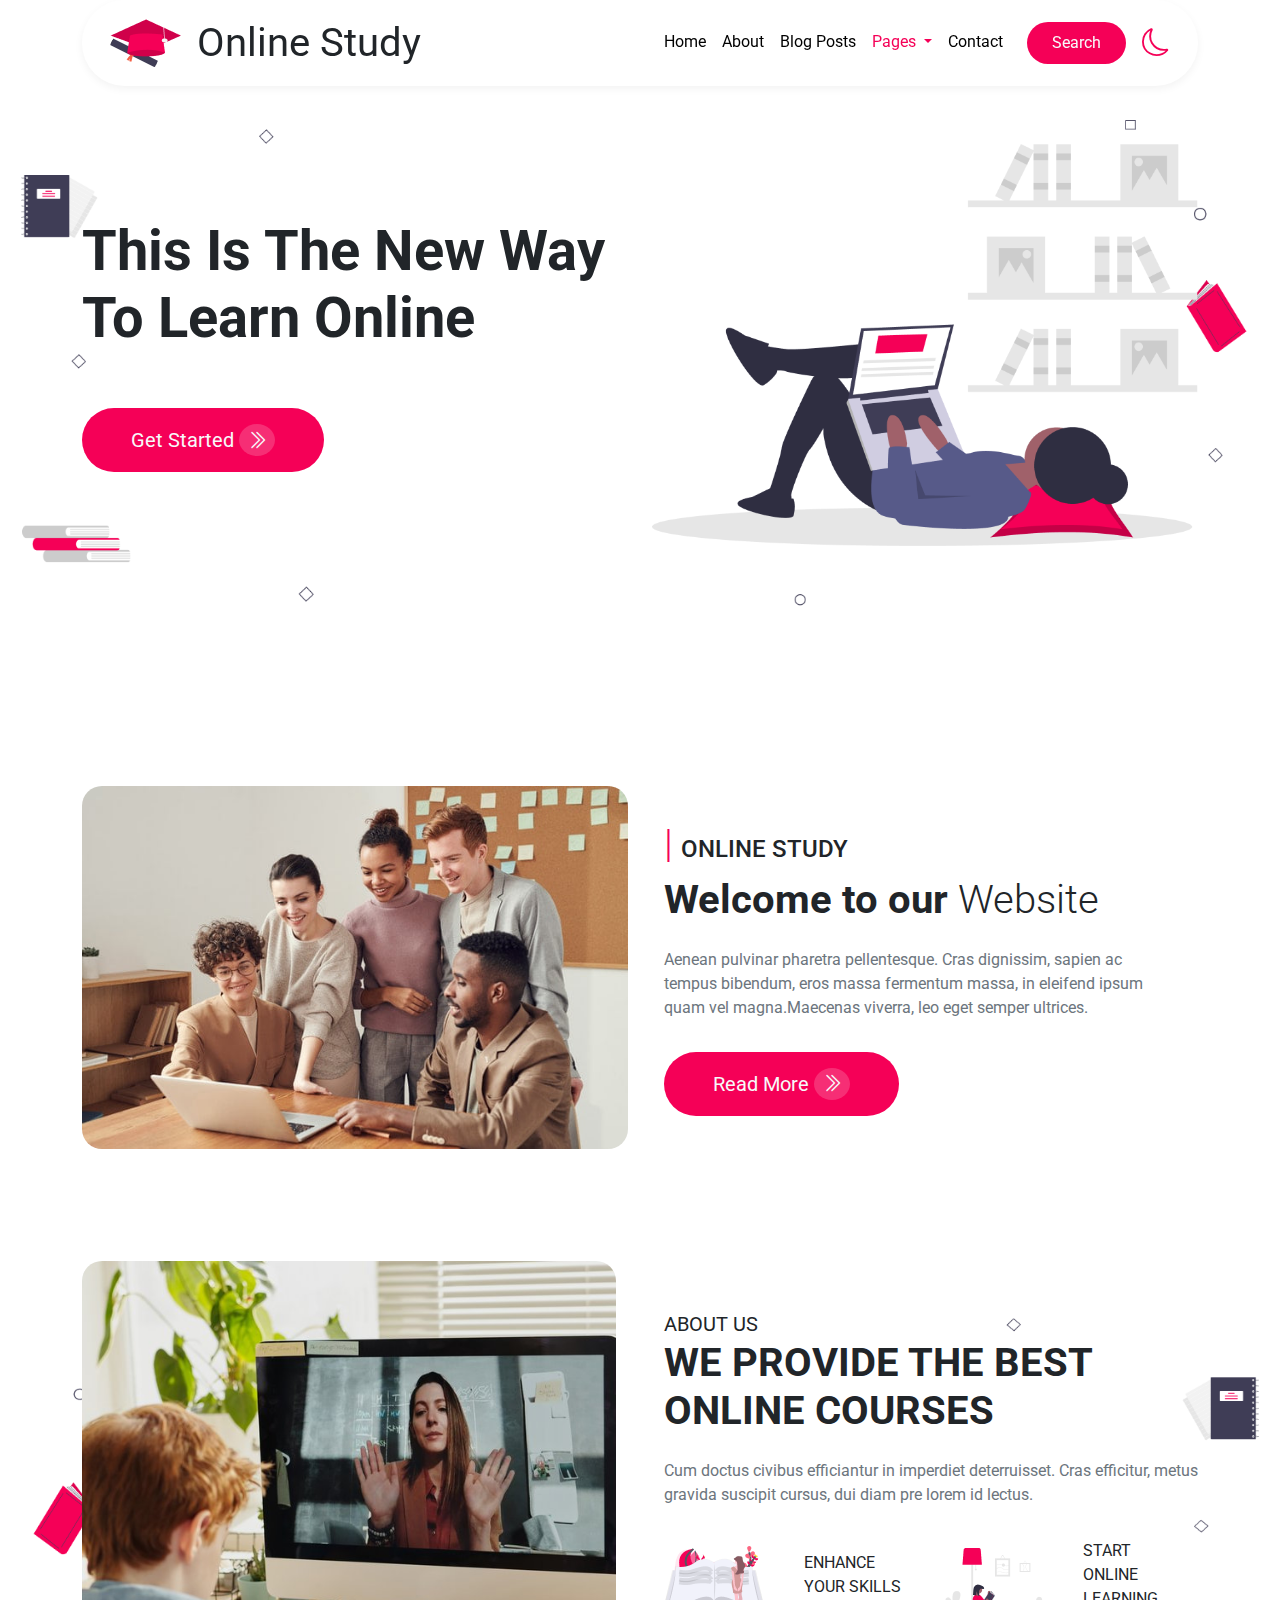
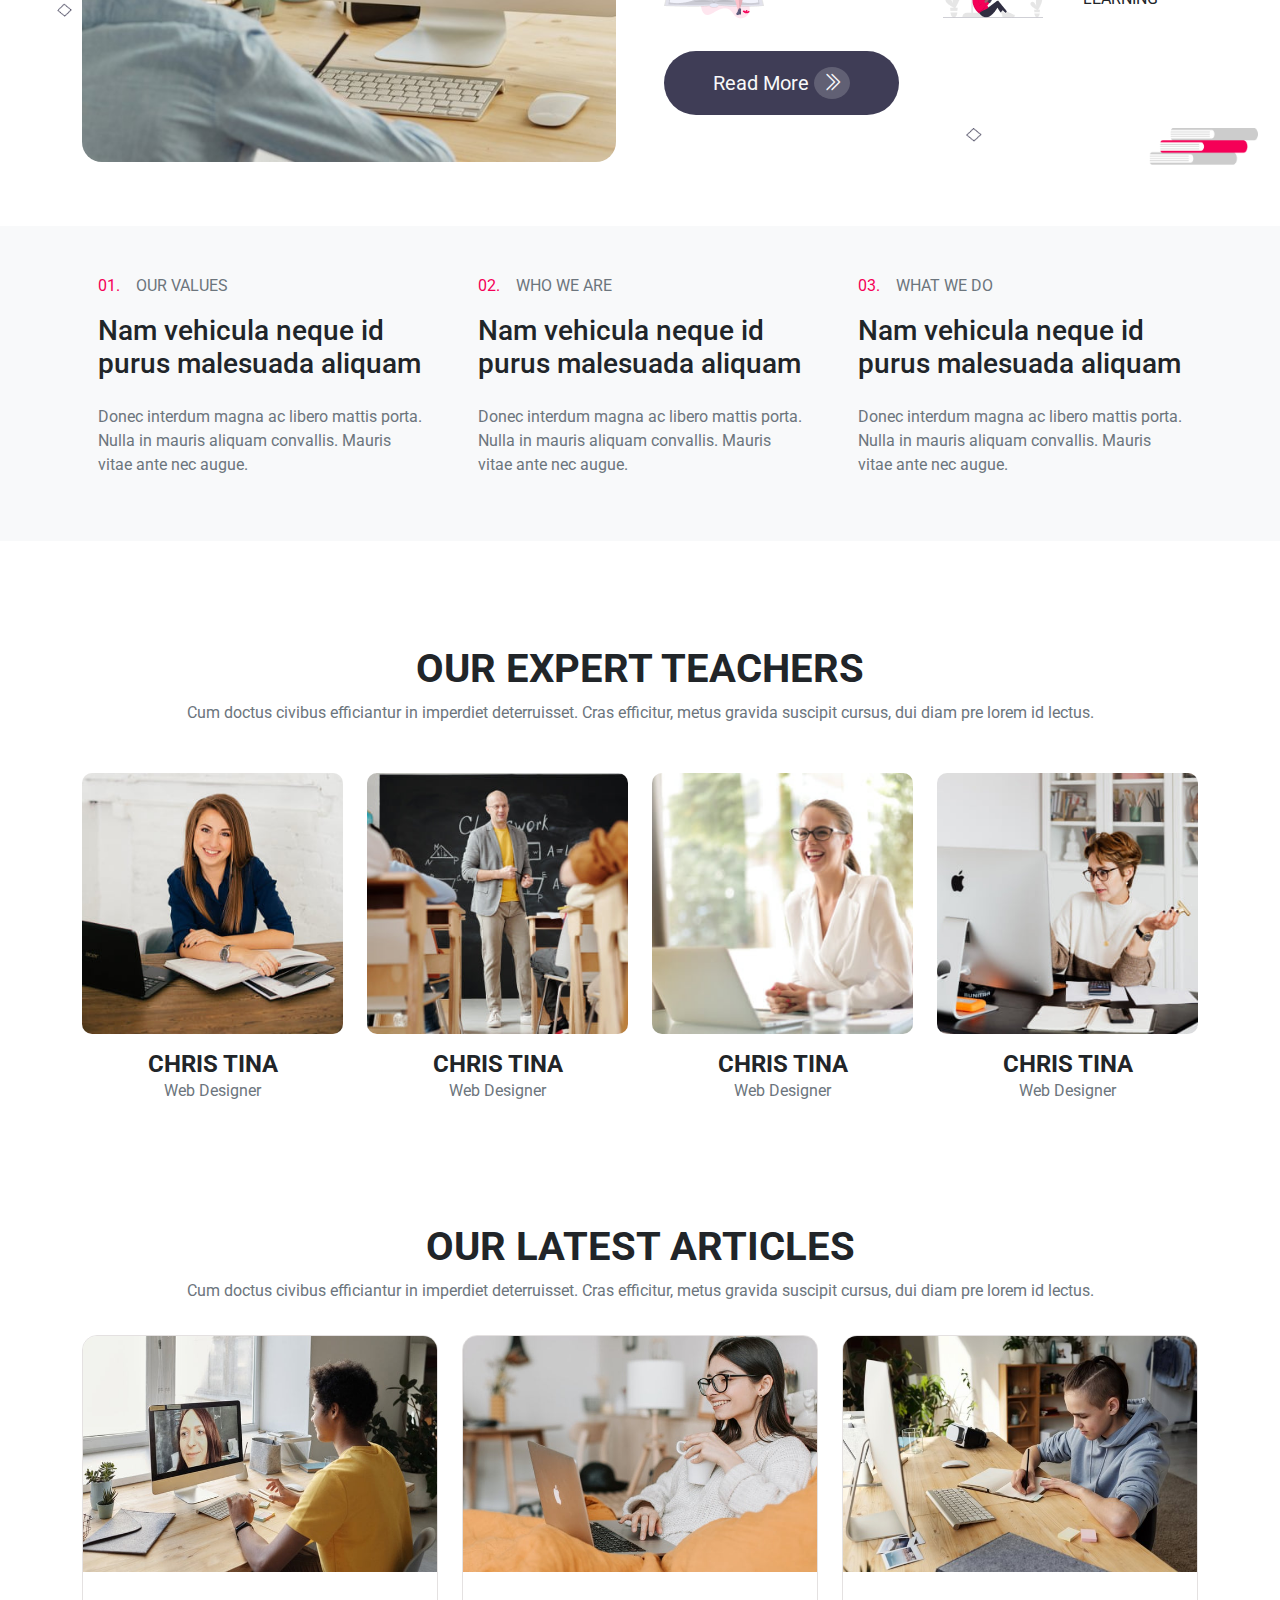
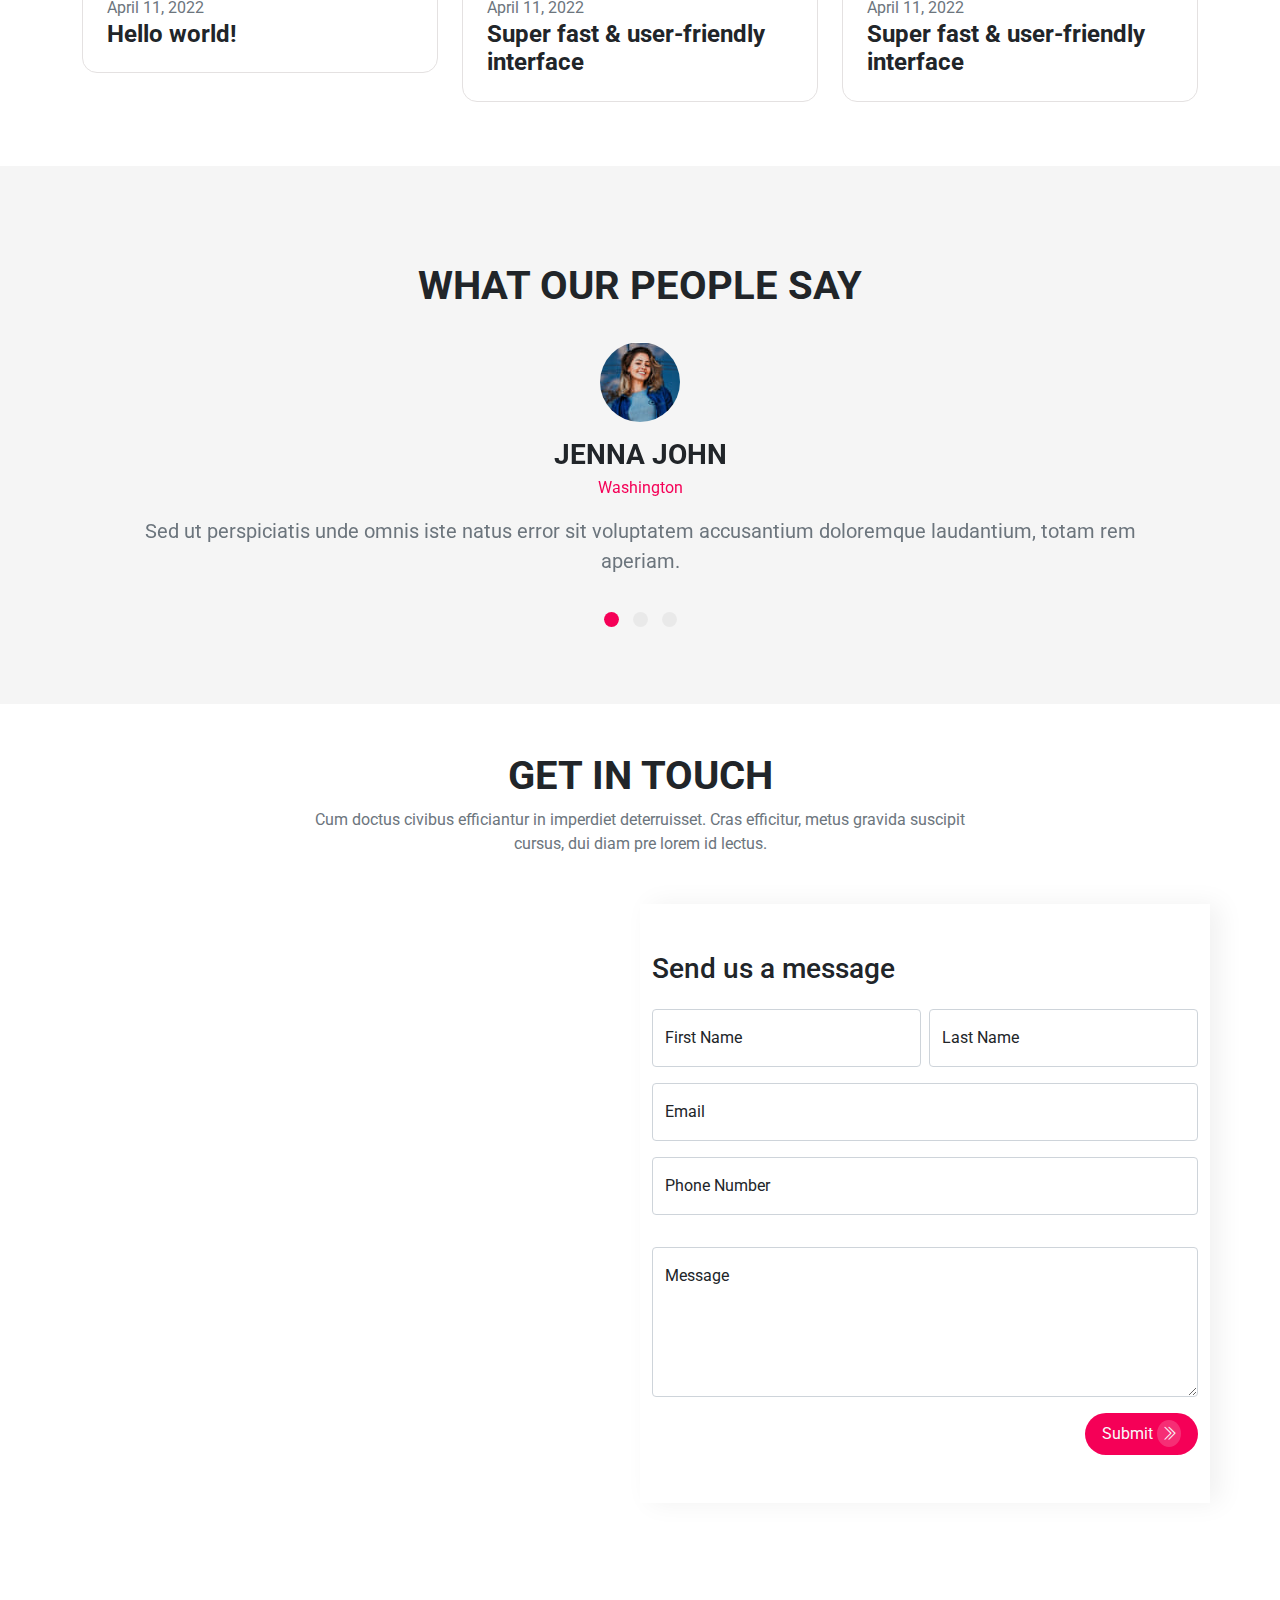
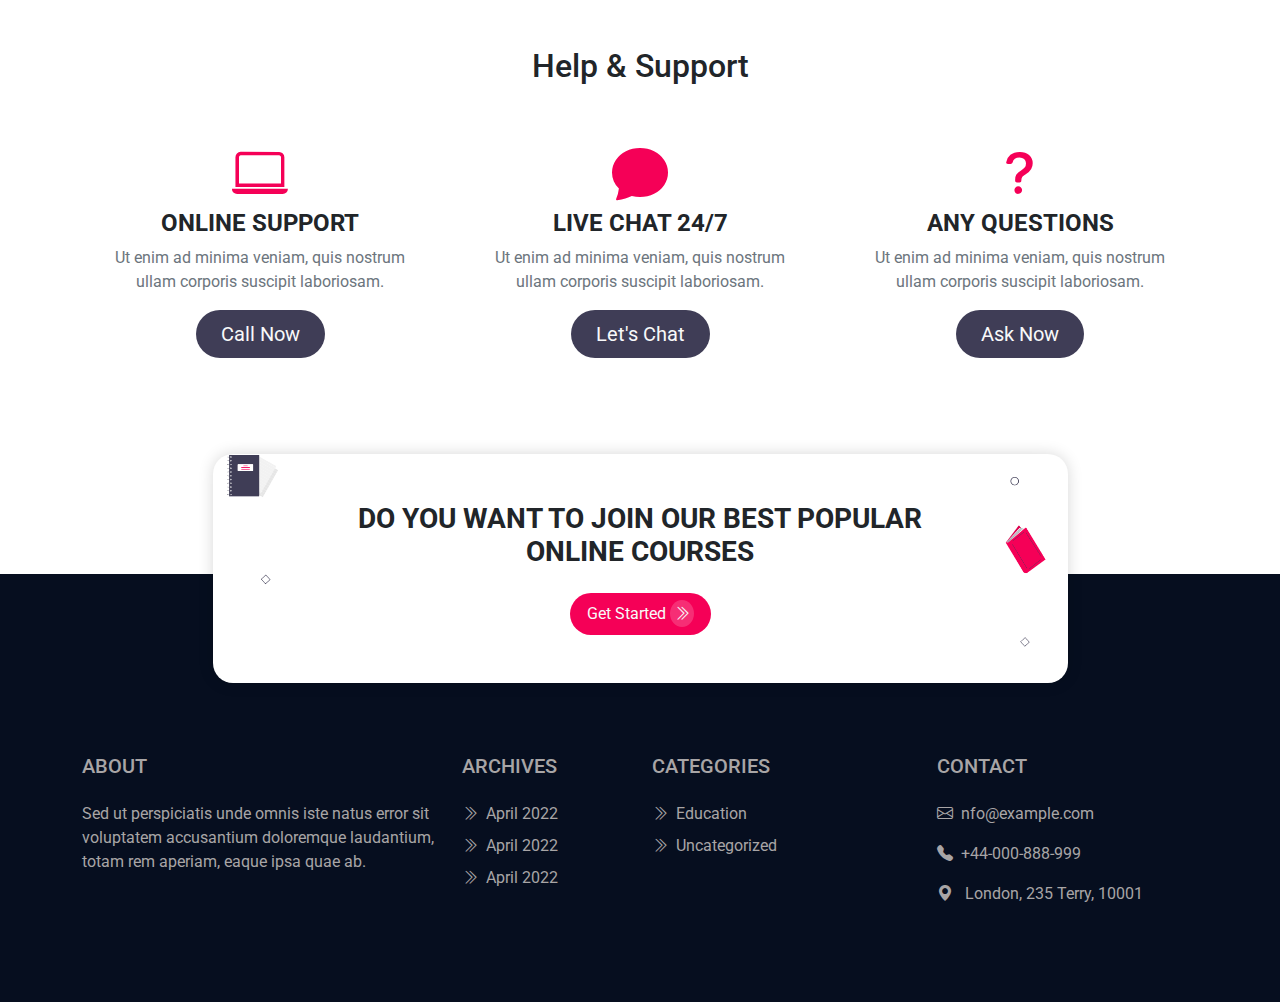
<file: landing.html>
<!DOCTYPE html>
<html lang="en">
<head>
    <meta charset="UTF-8">
    <meta http-equiv="X-UA-Compatible" content="IE=edge">
    <meta name="viewport" content="width=device-width, initial-scale=1.0">
    <title>Online Study</title>
    <link rel="stylesheet" href="inc/css/bootstrap.min.css">
    <link rel="stylesheet" href="inc/css/style.css">
    <link href="https://fonts.cdnfonts.com/css/segoe-ui-4" rel="stylesheet">
    <link href="https://fonts.googleapis.com/css2?family=Roboto:wght@300;400;500;700;900&display=swap" rel="stylesheet">
    <link rel="stylesheet" href="https://cdn.jsdelivr.net/npm/bootstrap-icons@1.10.2/font/bootstrap-icons.css">
    <link rel="stylesheet" href="https://cdnjs.cloudflare.com/ajax/libs/font-awesome/6.2.1/css/all.min.css" integrity="sha512-MV7K8+y+gLIBoVD59lQIYicR65iaqukzvf/nwasF0nqhPay5w/9lJmVM2hMDcnK1OnMGCdVK+iQrJ7lzPJQd1w==" crossorigin="anonymous" referrerpolicy="no-referrer" />
    <style>
        .rightSdw{
              box-shadow: 10px 0px 25px rgba(0, 0, 0, 0.060);
            }
    </style> 
</head>
<body>
    <!-- header section -->
    <header>
        <div class="container">
            <nav class="navbar navbar-expand-lg navbar-light px-3">
                <div class="container-fluid">
                  <a class="navbar-brand" href="index.html">
                    <img class="img-fluid" src="inc/image/logo.png" alt="logo">
                  </a>
                  <a href="index.html" class="navbar-brand text-dark fs-1 logoText me-auto">Online Study</a>
                  <button class="navbar-toggler" type="button" data-bs-toggle="collapse" data-bs-target="#navbarSupportedContent" aria-controls="navbarSupportedContent" aria-expanded="false" aria-label="Toggle navigation">
                    <i class="bi bi-list navIcon"></i>
                  </button>
                  <div class="collapse navbar-collapse" id="navbarSupportedContent">
                    <ul class="navbar-nav ms-auto mb-2 mb-lg-0 text-center bg-white">
                      <li class="nav-item">
                        <a class="nav-link" href="index.html">Home</a>
                      </li>
                      <li class="nav-item">
                        <a class="nav-link" href="about.html">About</a>
                      </li>
                      <li class="nav-item">
                        <a class="nav-link" href="blog.html">Blog Posts</a>
                      </li>
                      <li class="nav-item dropdown">
                        <a class="nav-link dropdown-toggle active" aria-current="page" href="#" role="button" data-bs-toggle="dropdown" aria-expanded="false">
                          Pages
                        </a>
                        <ul class="dropdown-menu text-center">
                          <li><a class="dropdown-item" href="page404.html">404 Page</a></li>
                          <li><a class="dropdown-item active" href="landing.html">Landing Page</a></li>
                        </ul>
                      </li>
                      <li class="nav-item">
                        <a class="nav-link" href="contact.html">Contact</a>
                      </li>
                      <li class="nav-item ps-3">
                        <a class="btn bg-main rounded-pill text-light px-4 py-2 btnHover" type="submit">Search</a>
                      </li>
                      <li class="nav-item ps-3 d-flex align-items-center position-relative posMoon mx-auto">
                        <i class="bi bi-moon fs-3 text-main"></i>
                            <ul>
                                <li class="nav-item ps-3 d-flex align-items-center position-absolute posSun">
                                    <i class="bi bi-brightness-high fs-3"></i>
                                </li>
                            </ul>
                      </li>
                    </ul>
                  </div>
                </div>
              </nav>
        </div>
    </header>
    <!-- banner section -->
    <section class="banner my-5 py-5">
        <div class="container py-5">
            <div class="row d-flex align-items-center">
                <div class="col-lg-6 col-md-6 col-sm-12">
                    <h1 class="display-4 fw-bold pb-5">This Is The New Way To Learn Online</h1>
                    <a class="btn btn-stl bg-main rounded-pill text-light px-5 py-3 btnHover fs-5" href="#">Get Started <i class="bi bi-chevron-double-right rounded-circle px-2 py-1 forArrow"></i></a>
                </div>
                <div class="col-lg-6 col-md-6 col-sm-12">
                    <img class="img-fluid" src="inc/image/b1.png" alt="image">
                </div>
            </div>
        </div>
    </section>
      <!--study section-->
      <section class="online py-5">
        <div class="container py-5">
          <div class="row d-flex align-items-center">
            <div class="col-lg-6 col-sm-12 col-md-6">
                <img src="inc/image/about.jpg" alt="about-img" class="img-fluid rounded-20">

            </div>
            <div class="col-lg-6 col-sm-12 col-md-6 ps-4">
               <h6 class=" fs-4"><span class="display-6 text-main">|</span><span class="ps-2">ONLINE STUDY</span></h6>
               <h4 class="display-6"><span class="fw-bold">Welcome to our</span> Website</h4>
               <p class="pe-5 py-3 text-muted">Aenean pulvinar pharetra pellentesque. Cras dignissim, sapien ac tempus bibendum,
                 eros massa fermentum massa, 
                 in eleifend ipsum quam vel magna.Maecenas viverra, leo eget semper ultrices.</p>
                 <a class="btn btn-stl bg-main rounded-pill text-light px-5 py-3 btnHover fs-5" href="#">Read More <i class="bi bi-chevron-double-right rounded-circle px-2 py-1 forArrow"></i></a>
            </div>
          </div>
        </div>
    </section>
    <!-- about section -->
    <section class="about py-3">
      <div class="container">
        <div class="row align-items-center g-5">
          <div class="col-lg-6 col-md-6 col-sm-12">
            <img class="aboutImg img-fluid" src="inc/image/img1.jpg" alt="about image">
          </div>
          <div class="col-lg-6 col-md-6 col-sm-12">
            <span class="fs-5">ABOUT US</span>
            <h2 class="display-6 fw-bold">WE PROVIDE THE BEST <br>ONLINE COURSES</h2>
            <p class="text-muted py-3">Cum doctus civibus efficiantur in imperdiet deterruisset. Cras efficitur, metus gravida suscipit cursus, dui diam pre lorem id lectus.</p>
            <div class="row align-items-center pb-4">
              <div class="col-3">
                <img class="img-fluid" src="./inc/image/book.png" alt="book">
              </div>
              <div class="col-3">
                <p class="fs-6 pe-3">ENHANCE YOUR SKILLS</p>
              </div>
              <div class="col-3">
                <img class="img-fluid" src="./inc/image/book2.png" alt="book">
              </div>
              <div class="col-3">
                <p class="fs-6 pe-3">START ONLINE LEARNING</p>
              </div>
            </div>
            <a class="btn btnAbt rounded-pill text-light px-5 py-3 fs-5" href="#">Read More <i class="bi bi-chevron-double-right rounded-circle px-2 py-1 forArrow"></i></a>
          </div>
        </div>
      </div>
    </section>
       <!--text section start-->
       <section>
        <div class="container-fluid bg-light py-5 my-5">
            <div class="container">
                <div class="row">
                    <div class="col-lg-4 col-sm-12 col-md-6">
                        <p class="px-3"><span class="text-main">01.</span><span class="ps-3 text-muted">OUR VALUES</span></p>
                        <h3 class="px-3">Nam vehicula neque id purus malesuada aliquam</h3>
                        <p class="pt-3 px-3 text-muted">Donec interdum magna ac libero mattis porta.
                             Nulla in mauris aliquam convallis. Mauris vitae ante nec augue.</p>

                    </div>
                    <div class="col-lg-4 col-sm-12 col-md-6">
                        <p class="px-3"><span class="text-main">02.</span><span class="ps-3 text-muted">WHO WE ARE</span></p>
                        <h3 class="px-3">Nam vehicula neque id purus malesuada aliquam</h3>
                        <p class="pt-3 px-3 text-muted">Donec interdum magna ac libero mattis porta.
                             Nulla in mauris aliquam convallis. Mauris vitae ante nec augue.</p>

                    </div>
                    <div class="col-lg-4 col-sm-12 col-md-6">
                        <p class="px-3"><span class="text-main ">03.</span><span class="ps-3 text-muted">WHAT WE DO</span></p>
                        <h3 class="px-3">Nam vehicula neque id purus malesuada aliquam</h3>
                        <p class="pt-3 px-3 text-muted">Donec interdum magna ac libero mattis porta.
                             Nulla in mauris aliquam convallis. Mauris vitae ante nec augue.</p>

                    </div> 

                </div>

            </div>

        </div>
    </section>
    <!--text section end-->
    <!-- expert section -->
    <section class="py-2">
      <div class="container py-5">
        <div class="row text-center pb-3">
          <div class="col-12">
            <h2 class="display-6 fw-bold">OUR EXPERT TEACHERS</h2>
            <p class="px-5 text-muted">Cum doctus civibus efficiantur in imperdiet deterruisset. Cras efficitur, metus gravida suscipit cursus, dui diam pre lorem id lectus.</p>
          </div>
        </div>
        <div class="row text-center">
          <div class="col-lg-3 col-md-6 col-sm-12 py-3">
            <img class="img-fluid expertImage" src="inc/image/team1.jpg" alt="expert teacher image">
            <h6 class="fs-4 fw-bold my-0 pt-3 textHover cursor-pointer">CHRIS TINA</h6>
            <p class="text-muted my-0">Web Designer</p>
          </div>
          <div class="col-lg-3 col-md-6 col-sm-12 py-3">
            <img class="img-fluid expertImage" src="inc/image/team2.jpg" alt="expert teacher image">
            <h6 class="fs-4 fw-bold my-0 pt-3 textHover cursor-pointer">CHRIS TINA</h6>
            <p class="text-muted my-0">Web Designer</p>
          </div>
          <div class="col-lg-3 col-md-6 col-sm-12 py-3">
            <img class="img-fluid expertImage" src="inc/image/team3.jpg" alt="expert teacher image">
            <h6 class="fs-4 fw-bold my-0 pt-3 textHover cursor-pointer">CHRIS TINA</h6>
            <p class="text-muted my-0">Web Designer</p>
          </div>
          <div class="col-lg-3 col-md-6 col-sm-12 py-3">
            <img class="img-fluid expertImage" src="inc/image/team4.jpg" alt="expert teacher image">
            <h6 class="fs-4 fw-bold my-0 pt-3 textHover cursor-pointer">CHRIS TINA</h6>
            <p class="text-muted my-0">Web Designer</p>
          </div>
        </div>
      </div>
    </section>
     <!-- article section -->
        <section class="article py-5">
            <div class="container">
              <div class="row">
                <div class="col-lg-12 col-md-12 col-sm-12 text-center px-5">
                  <h2 class="display-6 fw-bold">OUR LATEST ARTICLES</h2>
                  <p class="px-5 text-muted">Cum doctus civibus efficiantur in imperdiet deterruisset. Cras efficitur, metus gravida suscipit cursus, dui diam pre lorem id lectus.</p>
                </div>
              </div>
              <div class="row">
                <div class="col-lg-4 col-md-6 col-sm-12 py-3">
                  <div class="articleHover">
                    <img class="img-fluid ImgHov" src="inc/image/blog6.jpg" alt="blog image">
                  <div class="articleContent p-4">
                    <p class="text-muted my-0">April 11, 2022</p>
                    <h6 class="fs-4 fw-bold my-0 textHover">Hello world!</h6>
                  </div>
                  </div>
                </div>
                <div class="col-lg-4 col-md-6 col-sm-12 py-3">
                  <div class="articleHover">
                    <img class="img-fluid" src="inc/image/blog5.jpg" alt="blog image">
                  <div class="articleContent p-4">
                    <p class="text-muted my-0">April 11, 2022</p>
                    <h6 class="fs-4 fw-bold my-0 textHover">Super fast & user-friendly interface</h6>
                  </div>
                  </div>
                </div>
                <div class="col-lg-4 col-md-6 col-sm-12 py-3">
                  <div class="articleHover">
                    <img class="img-fluid" src="inc/image/blog4.jpg" alt="blog image">
                  <div class="articleContent p-4">
                    <p class="text-muted my-0">April 11, 2022</p>
                    <h6 class="fs-4 fw-bold my-0 textHover">Super fast & user-friendly interface</h6>
                  </div>
                  </div>
                </div>
              </div>
            </div>
          </section>
    <!-- say section -->
    <section class="say py-5">
      <div class="container py-5">
        <div class="row pb-4">
          <div class="col-12 text-center">
            <h2 class="display-6 fw-bold">WHAT OUR PEOPLE SAY</h2>
          </div>
        </div>
        <div class="row sayIcon">
          <div class="col-12 text-center">
            <!-- slider start -->
                <div id="carouselExampleIndicators" class="carousel slide" data-bs-ride="true">
                    <ol class="carousel-indicators">
                      <li data-bs-target="#carouselExampleIndicators" data-bs-slide-to="0" class="active rounded-circle" aria-current="true" aria-label="Slide 1"></li>
                      <li class="rounded-circle" data-bs-target="#carouselExampleIndicators" data-bs-slide-to="1" aria-label="Slide 2"></li>
                      <li class="rounded-circle" data-bs-target="#carouselExampleIndicators" data-bs-slide-to="2" aria-label="Slide 3"></li>
                    </ol>
                  <div class="carousel-inner">
                    <div class="carousel-item active">
                      <img class="img-fluid rounded-circle" src="inc/image/testi2.jpg" alt="profile image">
                        <h6 class="fs-3 fw-bold my-0 pt-3 pb-1">JENNA JOHN</h6>
                        <span class="text-main">Washington</span>
                        <p class="text-muted px-5 fs-5 py-3">Sed ut perspiciatis unde omnis iste natus error sit voluptatem accusantium doloremque laudantium, totam rem aperiam.</p>
                    </div>
                    <div class="carousel-item">
                      <img class="img-fluid rounded-circle" src="inc/image/testi1.jpg" alt="profile image">
                        <h6 class="fs-3 fw-bold my-0 pt-3 pb-1">THEO HALL</h6>
                        <span class="text-main">Washington</span>
                        <p class="text-muted px-5 fs-5 py-3">Sed ut perspiciatis unde omnis iste natus error sit voluptatem accusantium doloremque laudantium, totam rem aperiam.</p>
                    </div>
                    <div class="carousel-item">
                      <img class="img-fluid rounded-circle" src="inc/image/testi3.jpg" alt="profile image">
                        <h6 class="fs-3 fw-bold my-0 pt-3 pb-1">LINDA CARINI</h6>
                        <span class="text-main">Washington</span>
                        <p class="text-muted px-5 fs-5 py-3">Sed ut perspiciatis unde omnis iste natus error sit voluptatem accusantium doloremque laudantium, totam rem aperiam.</p>
                    </div>
                  </div>
                </div>
            <!-- slider end -->
            
          </div>
        </div>
      </div>
    </section>
        <!-- touch section -->
        <section class="contact py-5 ">
            <h1 class="fw-bold text-center">GET IN TOUCH</h1>
            <p class="text-center text-muted">Cum doctus civibus efficiantur in imperdiet deterruisset.
                 Cras efficitur, metus gravida suscipit<br> cursus, 
                 dui diam pre lorem id lectus.</p>
                 <div class="container my-5">
                    <div class="row">
                        <div class="col-lg-6 col-sm-12 col-md-12 mx-0">
                          <iframe src="https://www.google.com/maps/embed?pb=!1m18!1m12!1m3!1d158857.72810707212!2d-0.2416811043967523!3d51.
                         528771840760946!2m3!1f0!2f0!3f0!3m2!1i1024!2i768!4f13.1!3m3!1m2!1s0x47d8a00baf21de75%3A0x52963a5addd52a99!2z4Kay4Kao4KeN4Kah4KaoLCDgpq_gp4HgppXgp43gpqTgprDgpr7gppzgp43gpq8!5e0!3m2!1sbn!2sbd!4v1670588544142!5m2!1sbn!2sbd"
                          width="100%" height="100%"
                            style="border:0;" allowfullscreen="" loading="lazy" referrerpolicy="no-referrer-when-downgrade"></iframe>
  
                        </div>
                          <div class="col-lg-6 col-sm-12 col-md-12 py-5 rightSdw">
                            <h4 class="fs-3">Send us a message</h4>
                          <form>
                              <div class="row g-2 pt-3">
                                <div class="col-md">
                                    <div class="form-floating">
                                <input type="text" class="form-control" id="floatingInputGrid" placeholder="First Name">
                                  <label for="floatingPassword">First Name</label>
                                    </div>
                                    </div>
                                    <div class="col-md">
                                        <div class="form-floating">
                                        <input type="text" class="form-control" id="floatingInputGrid" placeholder="Last Name" >
                                        <label for="floatingPassword">Last Name</label>
                                    </div>
                                  </div>
                                  </div>
                              <div class="col-md pt-3">
                                <div class="form-floating">
                                        <input type="text" class="form-control" id="floatingInputGrid" placeholder="Email" >
                                      <label for="floatingPassword">Email</label>
                                    </div>
                                    </div>
                                    <div class="col-md pt-3">
                                    <div class="form-floating">
                                      <input type="number" class="form-control" id="floatingInputGrid" placeholder="Phone Number" value="Phone Number">
                                              <label for="floatingPassword">Phone Number</label>
                                              </div>
                                            </div>
                                        <div class="col-md pt-3">
                                              </div>
                                            <div class="col-md pt-3">
                                          <div class="form-floating">
                                            <textarea class="form-control" placeholder="Leave a comment here" id="floatingTextarea2" style="height: 150px"></textarea>
                                                <label for="floatingTextarea2">Message</label>
                                              </div>
                                              </div>
  
                                          </form>
                                          <div class=" pt-3 text-end">
                                            <a class="btn btn-stl bg-main rounded-pill text-light px-3 py-2 btnHover fs-6" href="#">Submit <i class="bi bi-chevron-double-right rounded-circle p-1 forArrow"></i></a>
                                    
                                              </div>
                          
                        </div>
  
                    </div>
  
                 </div>
    </section>
     <!--help and support section start-->
     <section class="py-5">
      <div class="container pb-5">
          <h2 class="text-center fs-2">Help & Support</h2>
          <div class="row pt-5">
              <div class="col-lg-4 col-md-4 col-sm-12">
                  <div class=" text-center">
                      <i class="bi bi-laptop display-4 text-main"></i>
                      <h6 class="fs-4 fw-bold">ONLINE SUPPORT</h6>
                      <p class="text-muted px-3">Ut enim ad minima veniam, quis nostrum ullam corporis suscipit laboriosam.</p>
                      <a class="btn btnAbt rounded-pill text-light px-4 py-2 fs-5" href="#">Call Now</a>
                    
                  </div>
                  
  
              </div>
              <div class="col-lg-4 col-md-4 col-sm-12">
                  <div class=" text-center">
                      <i class="bi bi-chat-fill display-4 text-main"></i>
                      <h6 class="fs-4 fw-bold">LIVE CHAT 24/7</h6>
                      <p class="text-muted px-3">Ut enim ad minima veniam, quis nostrum ullam corporis suscipit laboriosam.</p>
                      <a class="btn btnAbt rounded-pill text-light px-4 py-2 fs-5" href="#">Let's Chat</a>
  
                  </div>
  
                </div>
                <div class="col-lg-4 col-md-4 col-sm-12">
                    <div class=" text-center">
                        <i class="bi bi-question-lg display-4 text-main"></i>
                        <h6 class="fs-4 fw-bold">ANY QUESTIONS</h6>
                        <p class="text-muted px-3">Ut enim ad minima veniam, quis nostrum ullam corporis suscipit laboriosam.</p>
                      <a class="btn btnAbt rounded-pill text-light px-4 py-2 fs-5" href="#">Ask Now</a>
  
                   </div>
                  </div>
              </div>
          </div>
      </section>
    <!-- footer section -->
    <footer class="pb-5">
      <div class="container pb-5">
        <div class="row position-relative">
          <div class="col-12">
            <div class="bestPopular text-center w-75 mx-auto p-5 bg-white">
              <h3 class="fs-3 pb-3 fw-bold px-5">DO YOU WANT TO JOIN OUR BEST POPULAR ONLINE COURSES</h3>
              <a class="btn btn-stl bg-main rounded-pill text-light px-3 py-2 btnHover fs-6" href="#">Get Started <i class="bi bi-chevron-double-right rounded-circle p-1 forArrow"></i></a>
            </div>
          </div>
        </div>
        <div class="row text-foot bottomFooter">
            <div class="col-lg-4 col-md-6 col-sm-12">
              <h6 class="fs-5 pb-2 mb-3">ABOUT</h6>
              <p>Sed ut perspiciatis unde omnis iste natus error sit voluptatem accusantium doloremque laudantium, totam rem aperiam, eaque ipsa quae ab.</p>
            </div>
              <div class="col-lg-2 col-md-6 col-sm-12">
                <h6 class="fs-5 pb-2 mb-3">ARCHIVES</h6>
                <ul class="footer2nd">
                  <li class="pb-2"><a class="text-foot" href="#"><i class="bi bi-chevron-double-right pe-2"></i>April 2022</a></li>
                  <li class="pb-2"><a class="text-foot" href="#"><i class="bi bi-chevron-double-right pe-2"></i>April 2022</a></li>
                  <li class=""><a class="text-foot" href="#"><i class="bi bi-chevron-double-right pe-2"></i>April 2022</a></li>
                </ul>
            </div>
            <div class="col-lg-3 col-md-6 col-sm-12">
              <h6 class="fs-5 pb-2 mb-3">CATEGORIES</h6>
              <ul class="footer2nd">
                <li class="pb-2"><a class="text-foot" href="#"><i class="bi bi-chevron-double-right pe-2"></i>Education</a></li>
                <li class=""><a class="text-foot" href="#"><i class="bi bi-chevron-double-right pe-2"></i>Uncategorized</a></li>
              </ul>
          </div>
          <div class="col-lg-3 col-md-6 col-sm-12">
            <h6 class="fs-5 pb-2 mb-3">CONTACT</h6>
            <ul class="footer2nd">
              <li class="pb-3"><a class="text-foot" href="mailto:nfo@example.com.com"><i class="bi bi-envelope pe-2"></i>nfo@example.com</a></li>
              <li class="pb-3"><a class="text-foot" href="tel:+44-000-888-999"><i class="bi bi-telephone-fill pe-2"></i>+44-000-888-999</a></li>
              <li class=""><i class="bi bi-geo-alt-fill pe-2"></i> London, 235 Terry, 10001</li>
            </ul>
           </div>
        </div>
      </div>
    </footer>
    <script src="inc/js/bootstrap.bundle.min.js"></script>
</body>
</html>
</file>
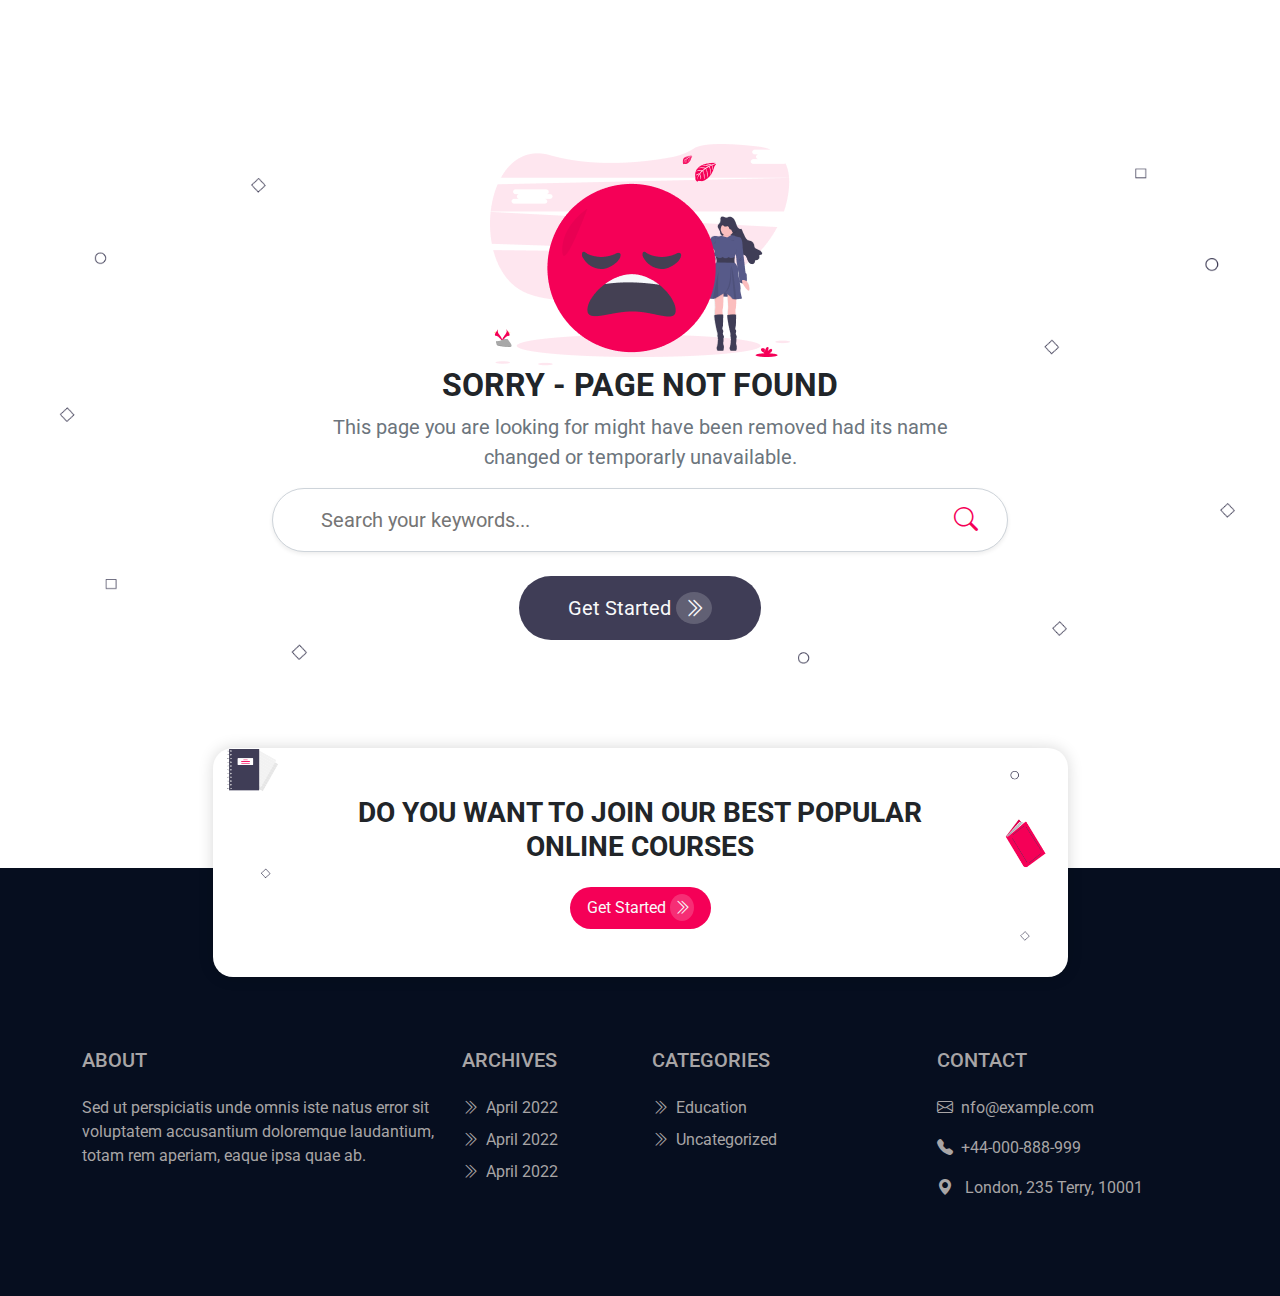
<file: page404.html>
<!DOCTYPE html>
<html lang="en">
<head>
    <meta charset="UTF-8">
    <meta http-equiv="X-UA-Compatible" content="IE=edge">
    <meta name="viewport" content="width=device-width, initial-scale=1.0">
    <title>Online Study</title>
    <link rel="stylesheet" href="inc/css/bootstrap.min.css">
    <link rel="stylesheet" href="inc/css/style.css">
    <link href="https://fonts.cdnfonts.com/css/segoe-ui-4" rel="stylesheet">
    <link href="https://fonts.googleapis.com/css2?family=Roboto:wght@300;400;500;700;900&display=swap" rel="stylesheet">
    <link rel="stylesheet" href="https://cdn.jsdelivr.net/npm/bootstrap-icons@1.10.2/font/bootstrap-icons.css">
          <style>
            .sorry{
                background-image: url(inc/image/error.png) !important;
                background-position: center center;
                background-size: cover;
                height: 700px;
            }
            .errorBtn{
                top: 0;
                bottom: 0;
                right: 1rem;
            }
          </style>      
</head>
<body>
    <!-- sorry section -->
    <section class="sorry my-5 py-5">
        <div class="container py-5">
            <div class="row text-center">
                <div class="col-8 mx-auto">
                   <img class="img-fluid" src="inc/image/404.png" alt="404 image">
                   <h2 class="fs-2 fw-bold">SORRY - PAGE NOT FOUND</h2>
                   <p class="text-muted px-5 fs-5">This page you are looking for might have been removed had its name changed or temporarly unavailable.</p>
                   <form action="#" class="form-control position-relative fs-5 rounded-pill py-3 px-5 shadow-sm">
                        <input class="w-100 border-0" type="text" placeholder="Search your keywords...">
                        <button class="btn errorBtn position-absolute"><i class="bi bi-search text-main fs-4"></i></button>
                   </form>
                   <a class="btn btnAbt rounded-pill text-light px-5 py-3 fs-5 my-4" href="index.html">Get Started <i class="bi bi-chevron-double-right rounded-circle px-2 py-1 forArrow"></i></a>
                </div>
            </div>
        </div>
    </section>
    <!-- footer section -->
    <footer class="pb-5">
      <div class="container pb-5">
        <div class="row position-relative">
          <div class="col-12">
            <div class="bestPopular text-center w-75 mx-auto p-5 bg-white">
              <h3 class="fs-3 pb-3 fw-bold px-5">DO YOU WANT TO JOIN OUR BEST POPULAR ONLINE COURSES</h3>
              <a class="btn btn-stl bg-main rounded-pill text-light px-3 py-2 btnHover fs-6" href="#">Get Started <i class="bi bi-chevron-double-right rounded-circle p-1 forArrow"></i></a>
            </div>
          </div>
        </div>
        <div class="row text-foot bottomFooter">
            <div class="col-lg-4 col-md-6 col-sm-12">
              <h6 class="fs-5 pb-2 mb-3">ABOUT</h6>
              <p>Sed ut perspiciatis unde omnis iste natus error sit voluptatem accusantium doloremque laudantium, totam rem aperiam, eaque ipsa quae ab.</p>
            </div>
              <div class="col-lg-2 col-md-6 col-sm-12">
                <h6 class="fs-5 pb-2 mb-3">ARCHIVES</h6>
                <ul class="footer2nd">
                  <li class="pb-2"><a class="text-foot" href="#"><i class="bi bi-chevron-double-right pe-2"></i>April 2022</a></li>
                  <li class="pb-2"><a class="text-foot" href="#"><i class="bi bi-chevron-double-right pe-2"></i>April 2022</a></li>
                  <li class=""><a class="text-foot" href="#"><i class="bi bi-chevron-double-right pe-2"></i>April 2022</a></li>
                </ul>
            </div>
            <div class="col-lg-3 col-md-6 col-sm-12">
              <h6 class="fs-5 pb-2 mb-3">CATEGORIES</h6>
              <ul class="footer2nd">
                <li class="pb-2"><a class="text-foot" href="#"><i class="bi bi-chevron-double-right pe-2"></i>Education</a></li>
                <li class=""><a class="text-foot" href="#"><i class="bi bi-chevron-double-right pe-2"></i>Uncategorized</a></li>
              </ul>
          </div>
          <div class="col-lg-3 col-md-6 col-sm-12">
            <h6 class="fs-5 pb-2 mb-3">CONTACT</h6>
            <ul class="footer2nd">
              <li class="pb-3"><a class="text-foot" href="mailto:nfo@example.com.com"><i class="bi bi-envelope pe-2"></i>nfo@example.com</a></li>
              <li class="pb-3"><a class="text-foot" href="tel:+44-000-888-999"><i class="bi bi-telephone-fill pe-2"></i>+44-000-888-999</a></li>
              <li class=""><i class="bi bi-geo-alt-fill pe-2"></i> London, 235 Terry, 10001</li>
            </ul>
           </div>
        </div>
      </div>
    </footer>
    <script src="inc/js/bootstrap.bundle.min.js"></script>
</body>
</html>
</file>
<file: inc/css/style.css>
*{
    margin: 0;
    padding: 0;
    box-sizing: border-box;
    font-family: 'Roboto', sans-serif;
}
*::after,
*::before{
    margin: 0;
    padding: 0;
    box-sizing: border-box;
    -webkit-box-sizing: border-box;
}
:active,
/* :hover, */
:focus{
    outline: 0 !important;
    outline-offset: 0;
    box-shadow: unset !important;
}
/* a,
p{
    font-family: 'Segoe UI', sans-serif;
}
h1,h2,h3,h4,h5,h6{
    font-family: 'Roboto', sans-serif;
} */
a,
a:hover{
    text-decoration: none;
}
ul,
ol{
    margin: 0;
    padding: 0;
}
.text-main{
    color: #f50057;
}
.bg-main{
    background-color: #f50057 ;
}
.text-darkMain{
    color: #3f3d56 ;
}
.bg-darkMain{
    background-color: #3f3d56 ;
}
.text-darkBlue{
    color: #060e1f ;
}
.bg-darkBlue{
    background-color: #060e1f ;
}
.textHover{
    transition: all .5s ease;
}
.textHover:hover{
    color: #f50057!important;
}
.cursor-pointer{
    cursor: pointer;
}
.rounded-20{
    border-radius: 20px;
}
/* --------------------
header section start
-------------------- */
header{
    position: fixed;
    top: 0;
    left: 0;
    right: 0;
    z-index: 300;
}
.navbar{
    box-shadow: 0 3px 9px rgba(0, 0, 0, 5%);
    border-radius: 50px;
    background-color: white;
}
.nav-link{
    color: black !important;
    transition: all .5s ease;
}
.nav-item .active {
    color: #f50057 !important;
    
}
.nav-link:hover{
    color: #f50057!important;
}
.dropdown-menu .active{
    background-color: transparent !important;
}
.logoText{
    transition: all .5s ease;
}
.logoText:hover{
    color: #f50057!important;
}
.btnHover{
    transition: all .5s ease;
}
.btnHover:hover{
    background-color: #3f3d56;
}
.posMoon:hover .posSun{
    opacity: 1;
    cursor: pointer;
    background-color: white;
    color: #f50057;
    transform: rotate(360deg);
    border-radius: 50px;
}
.posSun{
    top: 0;
    left: 0;
    bottom: 0;
    right: 0;
    height: 100%;
    width: 100%;
    opacity: 0;
    transition: all .5s ease;
}
.dropdown-item:hover{
    background-color: transparent !important;
    color: #f50057 !important;
}
.dropdown-menu{
    background-color: white;
    box-shadow: 0px 0px 5px #00000028;
    border: 0;
}
.navbar-toggler{
    background-color: #f50057;
    color: white !important;
    padding: 3px 2px !important;
    border: 0;
    font-size: 25px;
}
.navbar-toggler:focus{
    border: 2px solid #060e1f;
}
/* --------------------
header section end
-------------------- */
/* --------------------
banner section start
-------------------- */
.banner{
    background-image: url(../image/banner.png);
    background-position: center center;
    background-size: cover;
    
}
.forArrow{
    background: rgb(255 255 255 / 18%) ;
    
}
/* --------------------
banner section end
-------------------- */
/* --------------------
about section start
-------------------- */
.about{
    background-image: url(../image/middle.png);
    background-position: center center;
    background-size: cover;
}
.btnAbt{
    background-color: #3f3d56;
    transition: all .5s ease;
}
.btnAbt:hover{
    background-color: #f50057;
}
.aboutImg{
    border-radius: 20px;
}
/* --------------------
about section end
-------------------- */
/* --------------------
expert section start
-------------------- */
.expertImage{
    border-radius: 10px;
    transition: all .5s ease;
}
.expertImage:hover{
    transform: translate(0px, -10px);
    box-shadow: 0px 10px 15px rgba(0, 0, 0, 0.20);
}
/* --------------------
expert section end
-------------------- */
/* --------------------
say section start
-------------------- */
.say{
    background-color: #f5f5f5;
}
.sayIcon{
    position: relative;
    z-index:1;
}
.sayIcon::after{
    content: "\f10d";
    font-family: "Font Awesome 5 Free";
    font-weight: 900;
    font-size: 170px;
    color: #ebebeb;
    top: -70px;
    left: 35%;
    transform: translateX(-35%);
    position: absolute;
    z-index: -1;
}
.carousel-indicators{
    bottom: -45px;
}
/* -------- */
.carousel-indicators li{
    background-color: #dedede !important;
    margin: 0px 7px !important;
    height: 15px !important;
    width: 15px !important;
}
.carousel-indicators li:hover{
    background-color: #f50057 !important;
    opacity: 1 !important;
}
.carousel-indicators li.active{
    background-color: #f50057 !important;
}
/* ---------- */
/* .carousel-indicators li{
    background-color: #dedede !important;
    width: 15px !important;
    height: 15px !important;
    margin: 0px 7px !important;
    border-radius: 50px !important;
}
.carousel-indicators li:hover{
    background-color: #f50057 !important;
    opacity: 1 !important;
}
.carousel-indicators li.active{
    background-color: #f50057 !important;
} */
/* --------------------
say section end
-------------------- */
/* --------------------
article section start
-------------------- */
.article{

}
.articleHover{
    transition: all .3s ease;
    border-radius: 15px;
    overflow: hidden;
    border: 1px solid rgb(228, 225, 225);
}
.articleHover:hover{
    box-shadow: 0px 5px 15px rgba(0, 0, 0, 0.10);
    transform: translate(0px,-15px);
    color: #f50057;
}
/* --------------------
article section end
-------------------- */
/* --------------------
footer section start
-------------------- */
footer{
    background-color: #060e1f;
    margin-top: 120px;
}
.bestPopular{
    border-radius: 20px;
    background-image: url(../image/banner.png);
    background-size: cover;
    background-position: center center;
    box-shadow: 0px 0px 15px rgba(0, 0, 0, 0.158);
    position: absolute;
    left: 0;
    right: 0;
    top: -120px;
}
.bottomFooter{
    padding-top: 180px;
}
.footer2nd{
    list-style-type: none;
}
.text-foot{
    color: #a8a5a6 ;
}
.text-foot:hover{
    color: #a8a5a6 ;
}
/* ---------- */
.btn{
    position: relative;
}
.btn-stl{
    transition: all .5s ease;
}
.btn-stl::after,
.btn-stl::before{
    content: "";
    position: absolute;
    opacity: .3;
    background-color: #3f3d56;
    border-radius: inherit;
    width: 100%;
    height: 100%;
    left: 0;
    bottom: 0;
    z-index: -300;
    transition: all .3s ease;
}
.btn-stl:hover{
    transform: translate(-12px, -12px);
}
.btn-stl:hover::after{
    transform: translate(6px, 6px);
}
.btn-stl:hover::before{
    transform: translate(12px, 12px);
}
/* --------------------
footer section end
-------------------- */
</file>
